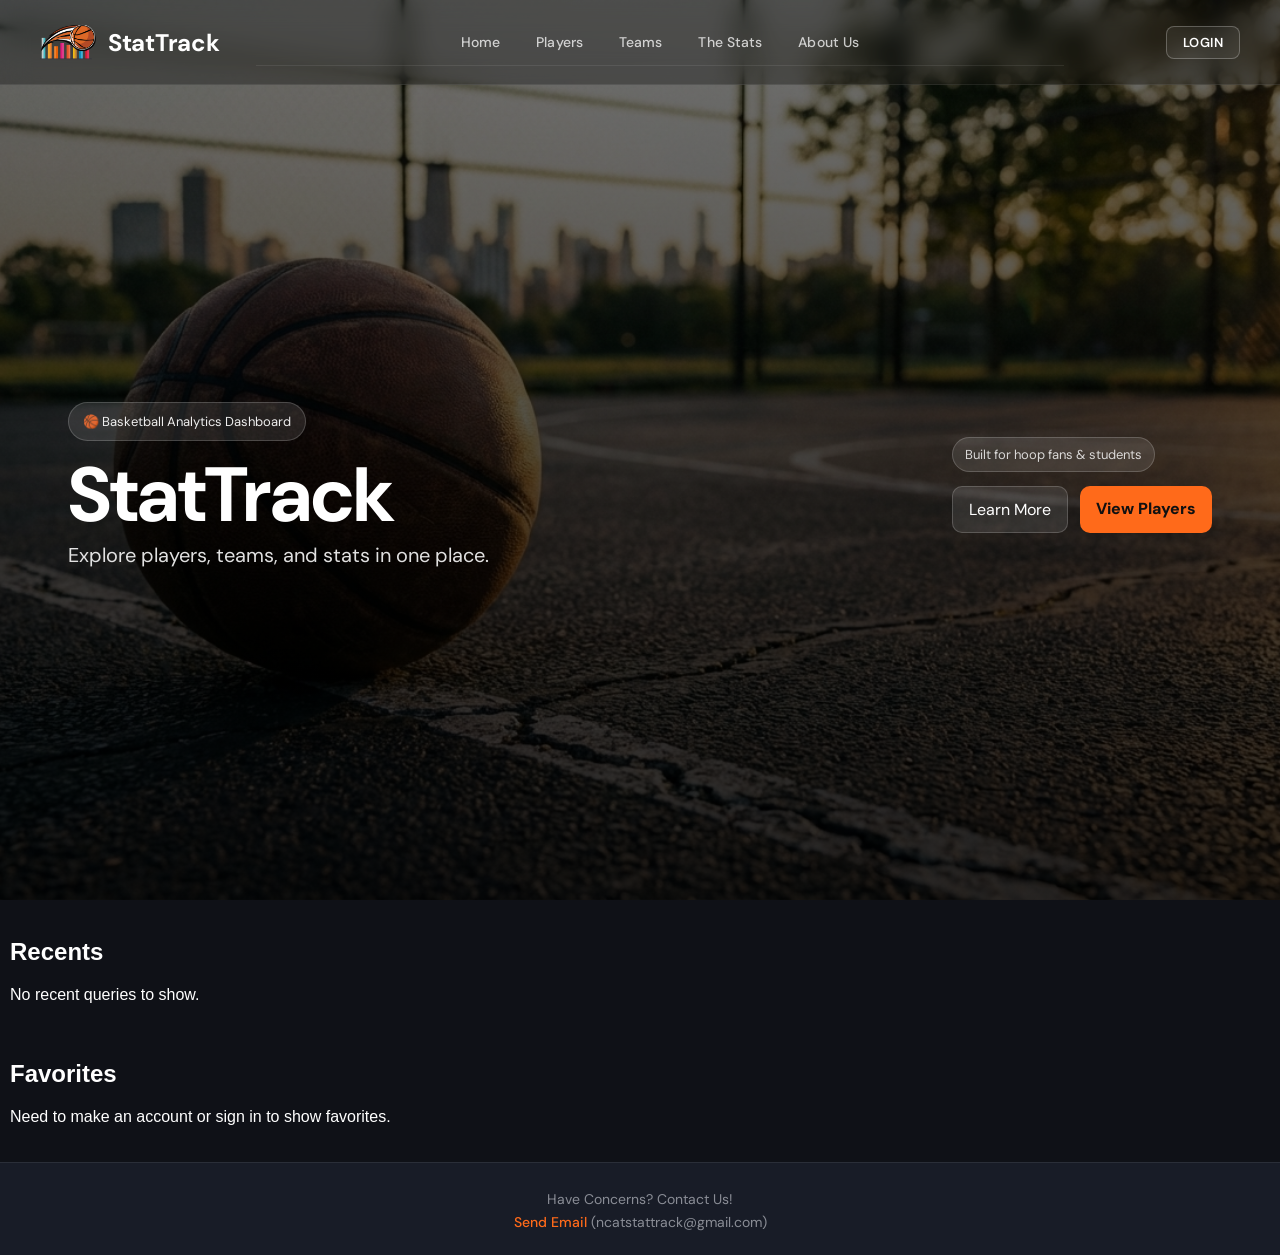
<file: index.html>
<!DOCTYPE html>
<html>
<head>
    <meta charset="UTF-8" />
    <meta name="viewport" content="width=device-width, initial-scale=1.0" />

    <title>StatTrack | Home</title>

    <!-- Global styles -->
    <link rel="stylesheet" href="style.css">

    <!-- Homepage specific styles -->
    <link rel="stylesheet" href="home.css">

    <script src="api.js"></script>
    <script src="script.js"></script>
</head>

<body>

    <!-- HOMEPAGE WRAPPER -->
    <main class="home">

        <!-- TOP NAV / HEADER -->
        <header class="home-topbar">

            <div class="home-brand">
                <img src="stattrack_logo.png" alt="StatTrack Logo" class="home-logo">
                <span class="home-brandname">StatTrack</span>
            </div>

            <nav class="home-nav">
                <a href="#" onclick="return false;">Home</a>
                <a href="players.html">Players</a>
                <a href="teams.html">Teams</a>
                <a href="thestats.html">The Stats</a>
                <a href="aboutus.html">About Us</a>
            </nav>

            <!-- Login Button -->
            <div id="login-container"></div>

        </header>


        <!-- HERO CONTENT -->
        <section class="home-hero">

            <!-- Left -->
            <div class="home-left">
                <div class="home-pill">🏀 Basketball Analytics Dashboard</div>
                <h1 class="home-title">StatTrack</h1>

                <p class="home-subtitle">
                    Explore players, teams, and stats in one place.
                </p>
            </div>

            <!-- Right -->
            <div class="home-right">

                <div class="home-trust">
                    Built for hoop fans & students
                </div>

                <div class="home-actions">
                    <a class="home-linkbtn" href="aboutus.html">Learn More</a>
                    <a class="home-primarybtn" href="players.html">View Players</a>
                </div>

            </div>

        </section>

    </main>

    <!-- Queries (Recents, Favorites)-->
    <article id="queries">
        <br>
        <h2>Recents</h2>
        <div id="recent-queries">
            Loading...
        </div>
        <br><br>
        <h2>Favorites</h2>
        <div id="favorite-queries">
            Loading...
        </div>
        <br><br>
    </article>

    <!-- Site Footer -->
    <footer>
        <div class="little-br"></div>
        <p>
            Have Concerns? Contact Us!<br>
            <a href="mailto:ncatstattrack@gmail.com">Send Email</a> (ncatstattrack@gmail.com)
        </p>
    </footer>

</body>
</html>
</file>
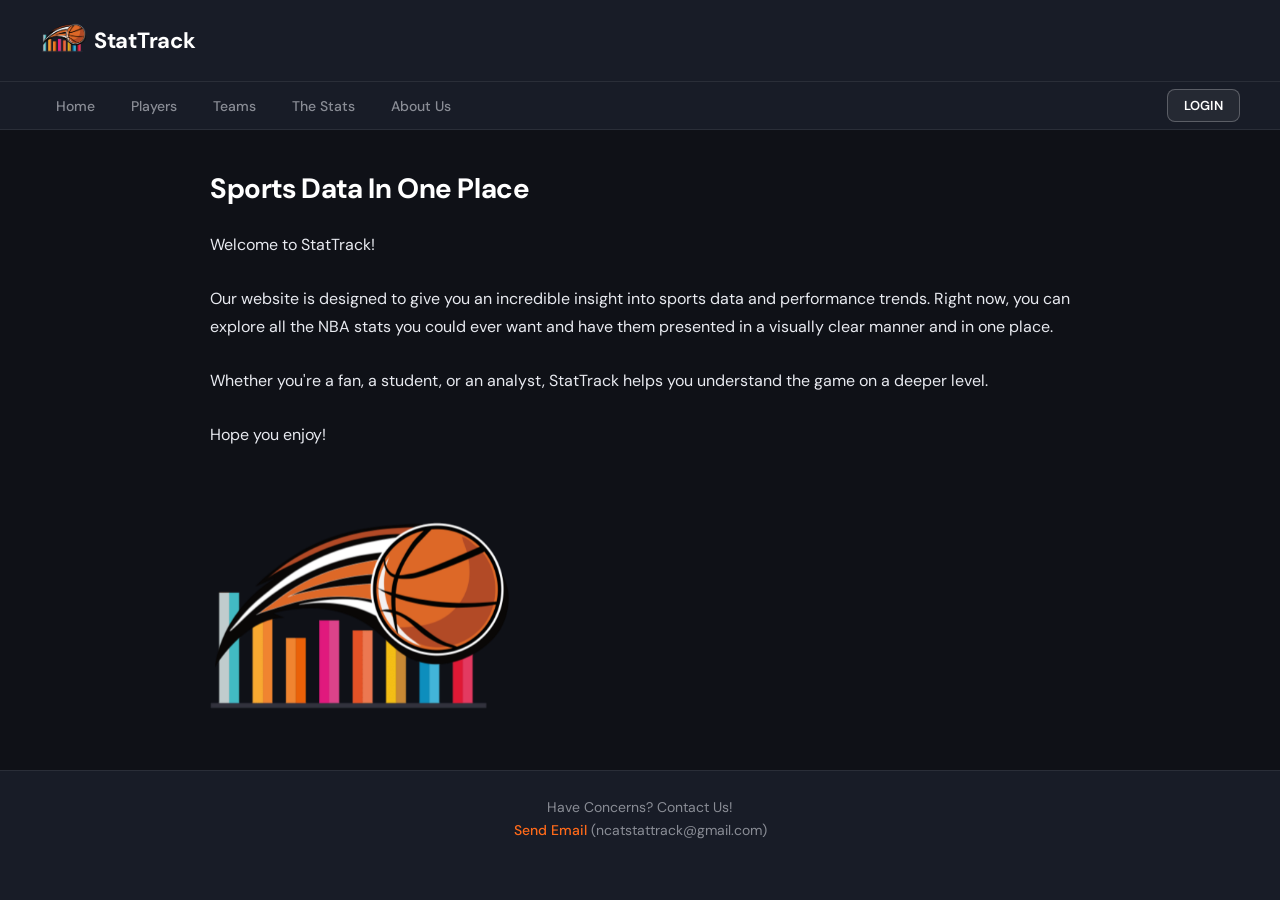
<file: aboutus.html>
<!DOCTYPE html>
<html>
<head>

    <title>StatTrack | About Us</title>
    <link rel="stylesheet" href="style.css">
    <script src = "api.js"></script>
    <script src = "script.js"></script>

</head>
<body>
    
    <!-- Site Header -->
    <header>
        <table>
            <tr>
                <td>
                    <img id="header-image" src="stattrack_logo.png" alt="StatTrack Logo" width="50" height="50">
                </td>
                <td>
                    <h1>StatTrack</h1>
                </td>
            </tr>
        </table>
    </header>

    <!-- Navigation -->
    <nav>
        <a href="index.html">Home</a>
        <a href="players.html">Players</a>
        <a href="teams.html">Teams</a>
        <a href="thestats.html">The Stats</a>
        <a href=# onclick="return false;">About Us</a>
        <div id="login-container"></div>
    </nav>

    <!-- Page Header -->
    <div class="simple-text">
        <h2>Sports Data In One Place</h2>
    </div>

    <!-- Welcome message -->
    <div class="simple-text">
        <p>
            Welcome to StatTrack!<br><br>
            Our website is designed to give you an incredible insight into sports data and performance
            trends. Right now, you can explore all the NBA stats you could ever want and have them
            presented in a visually clear manner and in one place.<br><br>
            Whether you're a fan, a student, or an analyst, StatTrack helps you understand the game
            on a deeper level.<br><br>
            Hope you enjoy!
        </p>
        <img src="stattrack_logo.png" alt="StatTrack Logo" width="300" height="300">
    </div>

    <!-- Site Footer -->
    <footer>
        <div class="little-br"></div>
        <p>
            Have Concerns? Contact Us!<br>
            <a href="mailto:ncatstattrack@gmail.com">Send Email</a> (ncatstattrack@gmail.com)
        </p>
    </footer>

</body>
</html>
</file>
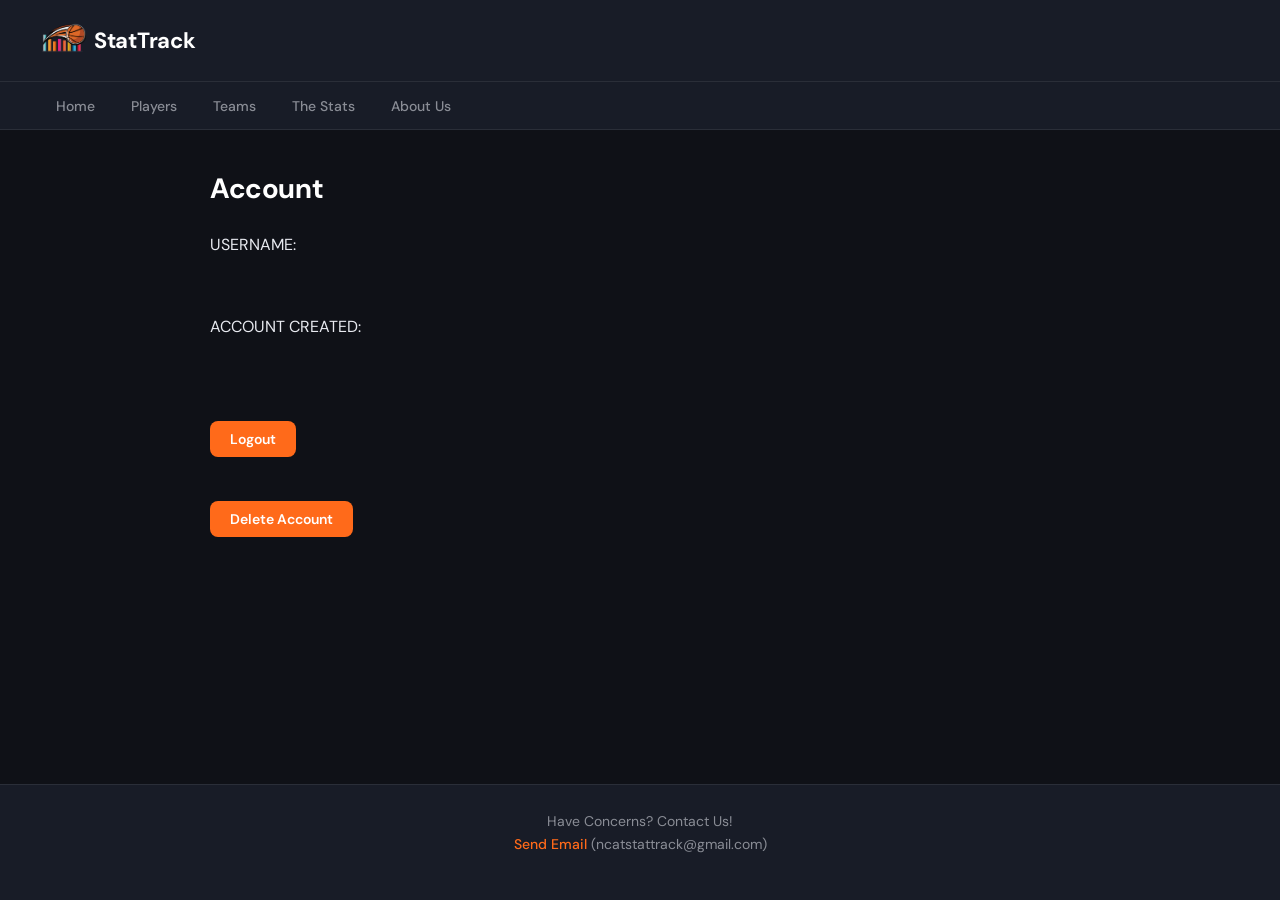
<file: account.html>
<!DOCTYPE html>
<html>
<head>

    <title>StatTrack | Account</title>
    <link rel="stylesheet" href="style.css">
    <script src = "api.js"></script>
    <script src = "script.js"></script>

</head>
<body>
    
    <!-- Site Header -->
    <header>
        <table>
            <tr>
                <td>
                    <img id="header-image" src="stattrack_logo.png" alt="StatTrack Logo" width="50" height="50">
                </td>
                <td>
                    <h1>StatTrack</h1>
                </td>
            </tr>
        </table>
    </header>

    <!-- Navigation -->
    <nav>
        <a href="index.html">Home</a>
        <a href="players.html">Players</a>
        <a href="teams.html">Teams</a>
        <a href="thestats.html">The Stats</a>
        <a href="aboutus.html">About Us</a>
    </nav>

    <!-- Page Header -->
    <div class="simple-text">
        <h2>Account</h2>
    </div>

    <!-- Deletion Block -->
    <div class="simple-text" id="deletion-success" style="display:none;">
        <p>Account Successfully Deleted</p>
    </div>

    <!-- Account Block -->
    <div class="simple-text" id="account-block">
        <p>
            USERNAME:<br>
            <span id="display-username"></span>
            <br><br>
            ACCOUNT CREATED:<br>
            <span id="account-created"></span>
            <br><br><br>
            <button onclick="logoutUser()">Logout</button>
            <br><br>
            <div id="delete-account" style="display:none;">
                Type "DELETE" and re-click delete account to DELETE YOUR ACCOUNT
                <br><br>
                <input type="text" id="delete-input"></input>
                <br><br>
            </div>
            <button onclick="deleteUser()">Delete Account</button>
            <br><br>
            <span id="delete-error"></span>
            <br><br><br><br><br><br><br><br><br><br>
        </p>
    </div>

    <!-- Site Footer -->
    <footer>
        <div class="little-br"></div>
        <p>
            Have Concerns? Contact Us!<br>
            <a href="mailto:ncatstattrack@gmail.com">Send Email</a> (ncatstattrack@gmail.com)
        </p>
    </footer>

</body>
</html>
</file>
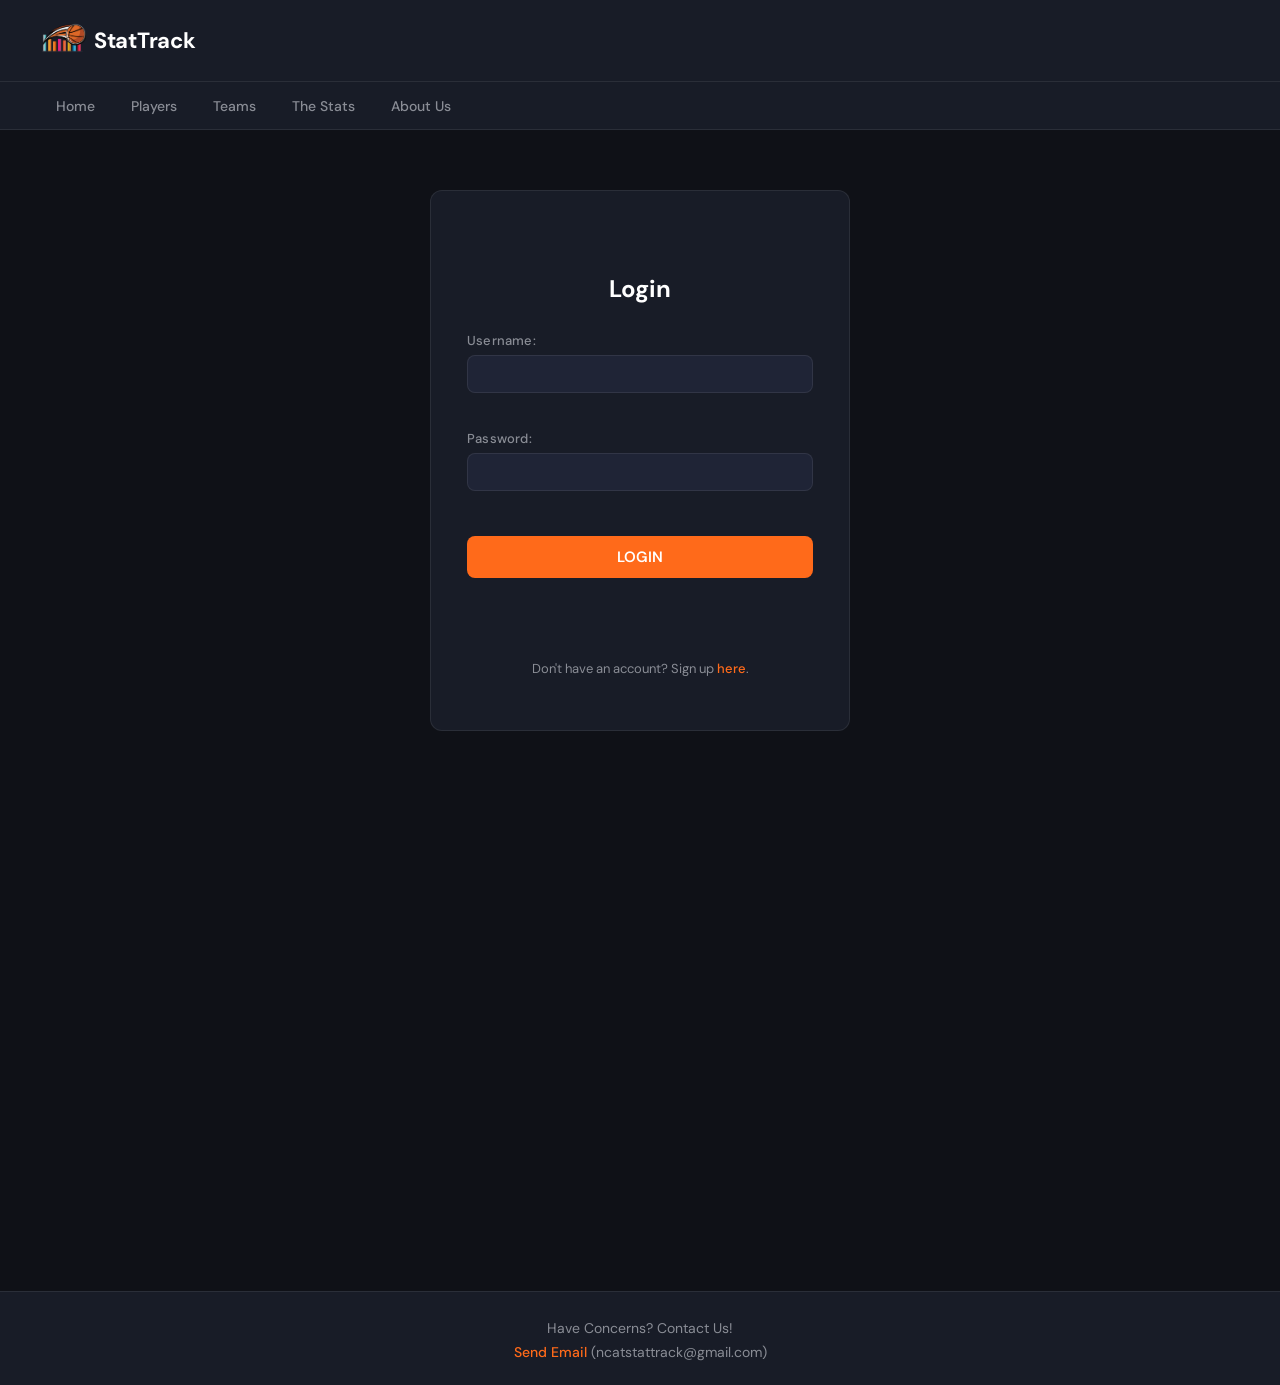
<file: login.html>
<!DOCTYPE html>
<html>
<head>

    <title>StatTrack | Login</title>
    <link rel="stylesheet" href="style.css">
    <script src = "api.js"></script>
    <script src = "script.js"></script>

</head>
<body>
    
    <!-- Site Header -->
    <header>
        <table>
            <tr>
                <td>
                    <img id="header-image" src="stattrack_logo.png" alt="StatTrack Logo" width="50" height="50">
                </td>
                <td>
                    <h1>StatTrack</h1>
                </td>
            </tr>
        </table>
    </header>

    <!-- Navigation -->
    <nav>
        <a href="index.html">Home</a>
        <a href="players.html">Players</a>
        <a href="teams.html">Teams</a>
        <a href="thestats.html">The Stats</a>
        <a href="aboutus.html">About Us</a>
    </nav>

    <!-- Login Box -->
    <div id="login-form">
        <br><br>
        <h2>Login</h2>
        <label for="login-username">Username:</label>
        <input type="text" name="login-username" id="login-username" required></input>
        <br><br>
        <label for="login-password">Password:</label>
        <input type="password" name="login-password" id="login-password" required></input>
        <br><br>
        <button onclick="loginUser()">LOGIN</button>
        <br>
        <p id="input-warning" style="display: none;">
            Username and Password Must:<br>
            - Have 8 to 20 characters<br>
            - Only contain A-Z, a-z, 0-9<br>
            - Passwords may have special<br>
            characters !, @, #, $, %, &, and *
        </p>
        <br>
        <p id="message-box"></p>
        <br>
        <p>Don't have an account? Sign up <a id="signup-link" href="signup.html">here</a>.</p>
    </div>
    
    <!-- Footer Buffer -->
    <div id="footer-buffer">
    </div>

    <!-- Site Footer -->
    <footer>
        <div class="little-br"></div>
        <p>
            Have Concerns? Contact Us!<br>
            <a href="mailto:ncatstattrack@gmail.com">Send Email</a> (ncatstattrack@gmail.com)
        </p>
    </footer>

</body>
</html>
</file>
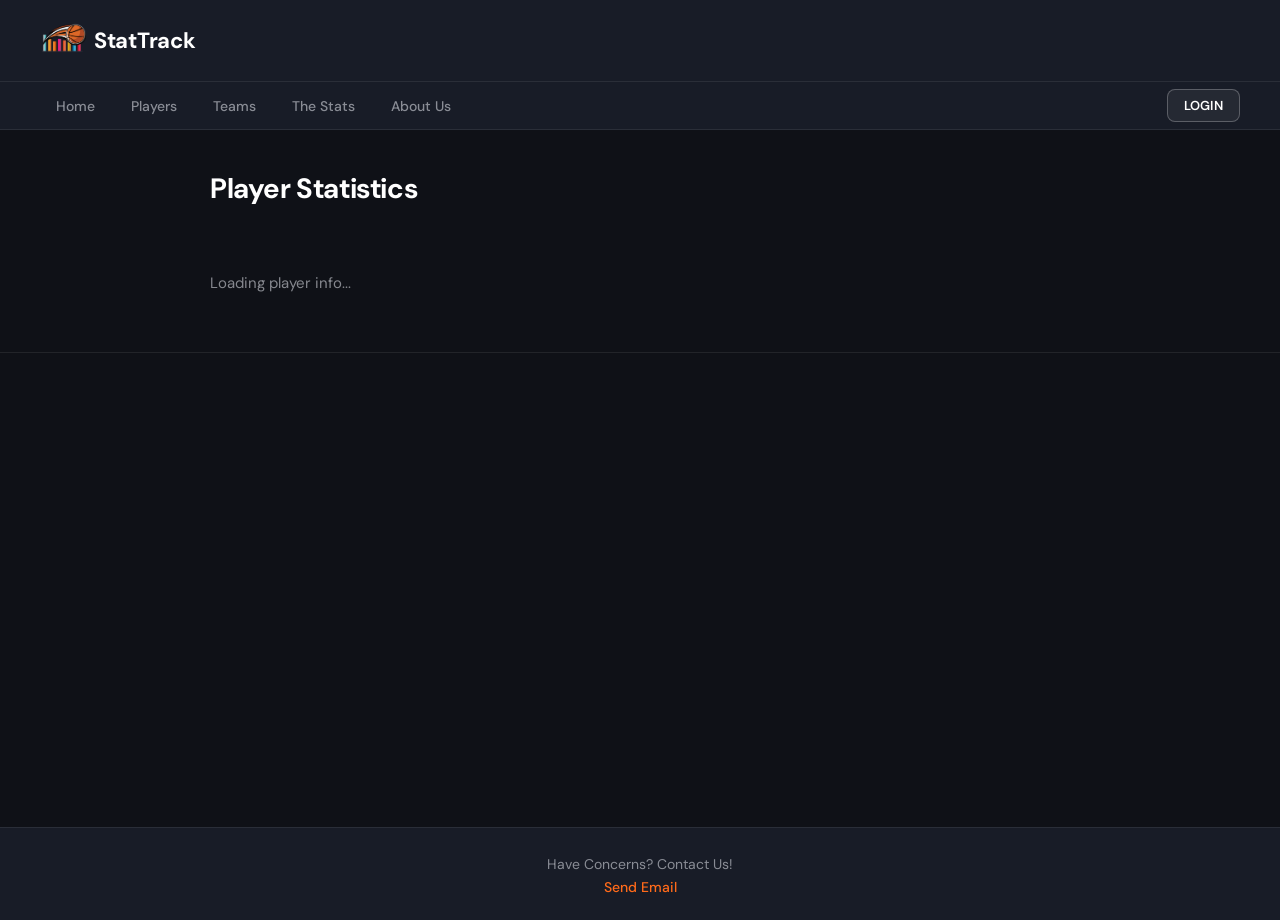
<file: players.html>
<!DOCTYPE html>
<html>
<head>

    <title>StatTrack | Players</title>
    <link rel="stylesheet" href="style.css">
    <link rel="stylesheet" href="players.css">
    <script src = "api.js"></script>
    <script src = "script.js"></script>

</head>
<body>
    
    <!-- Site Header -->
    <header>
        <table>
            <tr>
                <td>
                    <img id="header-image" src="stattrack_logo.png" alt="StatTrack Logo" width="50" height="50">
                </td>
                <td>
                    <h1>StatTrack</h1>
                </td>
            </tr>
        </table>
    </header>

    <!-- Navigation -->
    <nav>
        <a href="index.html">Home</a>
        <a href=# onclick="return false;">Players</a>
        <a href="teams.html">Teams</a>
        <a href="thestats.html">The Stats</a>
        <a href="aboutus.html">About Us</a>
        <div id="login-container"></div>
    </nav>

    <!-- Page Header -->
    <div class="simple-text">
        <h2>Player Statistics</h2>
    </div>

    <!-- Loading message -->
    <div class="simple-text" id="waiting-message" style="display: block;">
        <p>Loading player info...</p>
    </div>

    <!-- Search area -->
    <div class="simple-text" id="search-find-player-stats" style="display: none;">
        <table>
            <tr>
                <td>
                    <label for="find-player-list">Player:</label>
                    <input list="find-player-list" name="find-player-input" id="find-player-input"></input>
                    <datalist id="find-player-list"></datalist>
                    <button onclick="switchStatMode()"><strong>+</strong></button>
                </td>
            </tr>
            <tr>
                <td>
                    <table>
                        <tr>
                            <td>
                                <input type="radio" id="find-career" name="find-career-season" value="career" checked>
                                <label for="find-career">Career Stats</label>
                            </td>
                            <td>
                                <input type="radio" id="find-season" name="find-career-season" value="season">
                                <label for="find-season">Season Stats</label>
                            </td>
                        </tr>
                    </table>
                </td>
            </tr>
            <tr id="find-season-range-block" style="display: none;">
                <td>
                    <label for="find-from-input">From:</label>
                    <input type="text" placeholder="Ex. 2015-16" name="find-from-input" id="find-from-input" value=""></input>
                    <label for="find-to-input">To:</label>
                    <input type="text" placeholder="Ex. 2018-19" name="find-to-input" id="find-to-input" value=""></input>
                </td>
            </tr>
            <tr>
                <td>
                    Season Type:<br>
                    <table>
                        <tr>
                            <td>
                                <input type="radio" id="find-type-all" name="find-season-type" value="all" checked>
                                <label for="find-type-all">All Seasons</label>
                            </td>
                            <td>
                                <input type="radio" id="find-type-regular" name="find-season-type" value="RegularSeason">
                                <label for="find-type-regular">Regular Season</label>
                            </td>
                            <td>
                                <input type="radio" id="find-type-post" name="find-season-type" value="PostSeason">
                                <label for="find-type-post">Post Season</label><br>
                            </td>
                        </tr>
                        <tr>
                            <td>
                                <input type="radio" id="find-type-allstar" name="find-season-type" value="AllStarSeason">
                                <label for="find-type-allstar">All-Star Season</label>
                            </td>
                            <td>
                                <input type="radio" id="find-type-college" name="find-season-type" value="CollegeSeason">
                                <label for="find-type-college">College Season</label>
                            </td>
                            <td>
                                <input type="radio" id="find-type-showcase" name="find-season-type" value="ShowcaseSeason">
                                <label for="find-type-showcase">Showcase Season</label>
                            </td>
                        </tr>
                    </table>
                </td>
            </tr>
        </table>

        <br>
        <button onclick="getPlayerStats()">Get Data</button>
        <br>
    </div>

    <div class="simple-text" id="search-compare-player-stats" style="display: none;">
        <table>
            <tr>
                <td>
                    <label for="compare-player-list-1">First Player:</label>
                    <input list="compare-player-list-1" name="compare-player-input-1" id="compare-player-input-1"></input>
                    <datalist id="compare-player-list-1"></datalist>
                </td>
                <td>
                    <label for="compare-player-list-2">Second Player:</label>
                    <input list="compare-player-list-2" name="compare-player-input-2" id="compare-player-input-2"></input>
                    <datalist id="compare-player-list-2"></datalist>
                    <button onclick="switchStatMode()"><strong>-</strong></button>
                </td>
            </tr>
            <tr>
                <td>
                    <table>
                        <tr>
                            <td>
                                <input type="radio" id="compare-career" name="compare-career-season" value="career" checked>
                                <label for="compare-career">Career Stats</label>
                            </td>
                            <td>
                                <input type="radio" id="compare-season" name="compare-career-season" value="season">
                                <label for="compare-season">Season Stats</label>
                            </td>
                        </tr>
                    </table>
                </td>
            </tr>
            <tr id="compare-season-range-block" style="display: none;">
                <td>
                    <label for="compare-from-input-1">From:</label>
                    <input type="text" placeholder="Ex. 2015-16" name="compare-from-input-1" id="compare-from-input-1" value=""></input>
                    <div class="little-br"></div>
                    <label for="compare-to-input-1">To:</label>
                    <input type="text" placeholder="Ex. 2018-19" name="compare-to-input-1" id="compare-to-input-1" value=""></input>
                </td>
                <td>
                    <label for="compare-from-input-2">From:</label>
                    <input type="text" placeholder="Ex. 2015-16" name="compare-from-input-2" id="compare-from-input-2" value=""></input>
                    <div class="little-br"></div>
                    <label for="compare-to-input-2">To:</label>
                    <input type="text" placeholder="Ex. 2018-19" name="compare-to-input-2" id="compare-to-input-2" value=""></input>
                </td>
            </tr>
        </table>
        <table>
            <tr>
                <td>
                    Season Type:<br>
                    <table>
                        <tr>
                            <td>
                                <input type="radio" id="compare-type-all" name="compare-season-type" value="all" checked>
                                <label for="compare-type-all">All Seasons</label>
                            </td>
                            <td>
                                <input type="radio" id="compare-type-regular" name="compare-season-type" value="RegularSeason">
                                <label for="compare-type-regular">Regular Season</label>
                            </td>
                            <td>
                                <input type="radio" id="compare-type-post" name="compare-season-type" value="PostSeason">
                                <label for="compare-type-post">Post Season</label><br>
                            </td>
                        </tr>
                        <tr>
                            <td>
                                <input type="radio" id="compare-type-allstar" name="compare-season-type" value="AllStarSeason">
                                <label for="compare-type-allstar">All-Star Season</label>
                            </td>
                            <td>
                                <input type="radio" id="compare-type-college" name="compare-season-type" value="CollegeSeason">
                                <label for="compare-type-college">College Season</label>
                            </td>
                            <td>
                                <input type="radio" id="compare-type-showcase" name="compare-season-type" value="ShowcaseSeason">
                                <label for="compare-type-showcase">Showcase Season</label>
                            </td>
                        </tr>
                    </table>
                </td>
            </tr>
        </table>

        <br>
        <button onclick="getPlayerStats()">Get Data</button>
        <br>
    </div>

    <!-- Display area -->
    <hr>
    <div id="favorite-block" style="display: none;">
        &nbsp;&nbsp;
        <input type="checkbox" id="favorite" name="favorite">
        <label for="favorite">Favorite</label>
    </div>
    <div class="stat-text" id="display-player-stats">
    </div>
    <br><br>
    <div id="footer-buffer" style="height: 400px;">
    </div>

    <!-- Site Footer -->
    <footer>
        <div class="little-br"></div>
        <p>
            Have Concerns? Contact Us!<br>
            <a href="mailto:ncatstattrack@gmail.com">Send Email</a>
        </p>
    </footer>
</file>
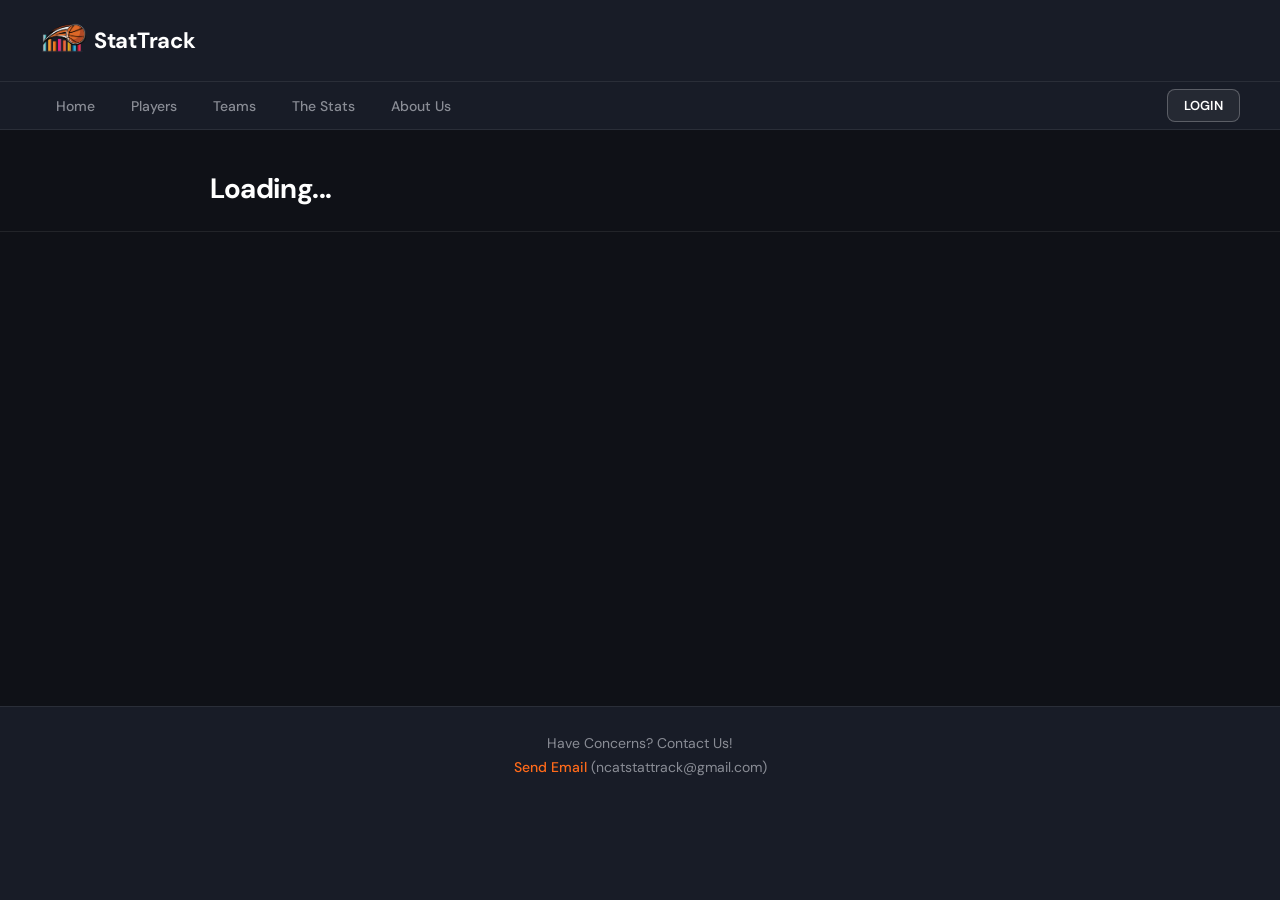
<file: query.html>
<!DOCTYPE html>
<html>
<head>

    <title>StatTrack | Query</title>
    <link rel="stylesheet" href="style.css">
    <script src = "api.js"></script>
    <script src = "script.js"></script>

</head>
<body>
    
    <!-- Site Header -->
    <header>
        <table>
            <tr>
                <td>
                    <img id="header-image" src="stattrack_logo.png" alt="StatTrack Logo" width="50" height="50">
                </td>
                <td>
                    <h1>StatTrack</h1>
                </td>
            </tr>
        </table>
    </header>

    <!-- Navigation -->
    <nav>
        <a href="index.html">Home</a>
        <a href="players.html">Players</a>
        <a href="teams.html">Teams</a>
        <a href="thestats.html">The Stats</a>
        <a href="aboutus.html">About Us</a>
        <div id="login-container"></div>
    </nav>

    <!-- Page Header -->
    <div class="simple-text">
        <h2 id="query-title">Loading...</h2>
        <h3 id="query-subtitle"></h3>
    </div>

    <!-- Display area -->
    <hr>
    <div id="favorite-block" style="display: none;">
        &nbsp;&nbsp;
        <input type="checkbox" id="favorite" name="favorite">
        <label for="favorite">Favorite</label>
    </div>
    <div class="stat-text" id="display-stats">
    </div>
    <br><br>
    <div id="footer-buffer" style="height: 400px;">
    </div>

    <!-- Site Footer -->
    <footer>
        <div class="little-br"></div>
        <p>
            Have Concerns? Contact Us!<br>
            <a href="mailto:ncatstattrack@gmail.com">Send Email</a> (ncatstattrack@gmail.com)
        </p>
    </footer>

</body>
</html>
</file>
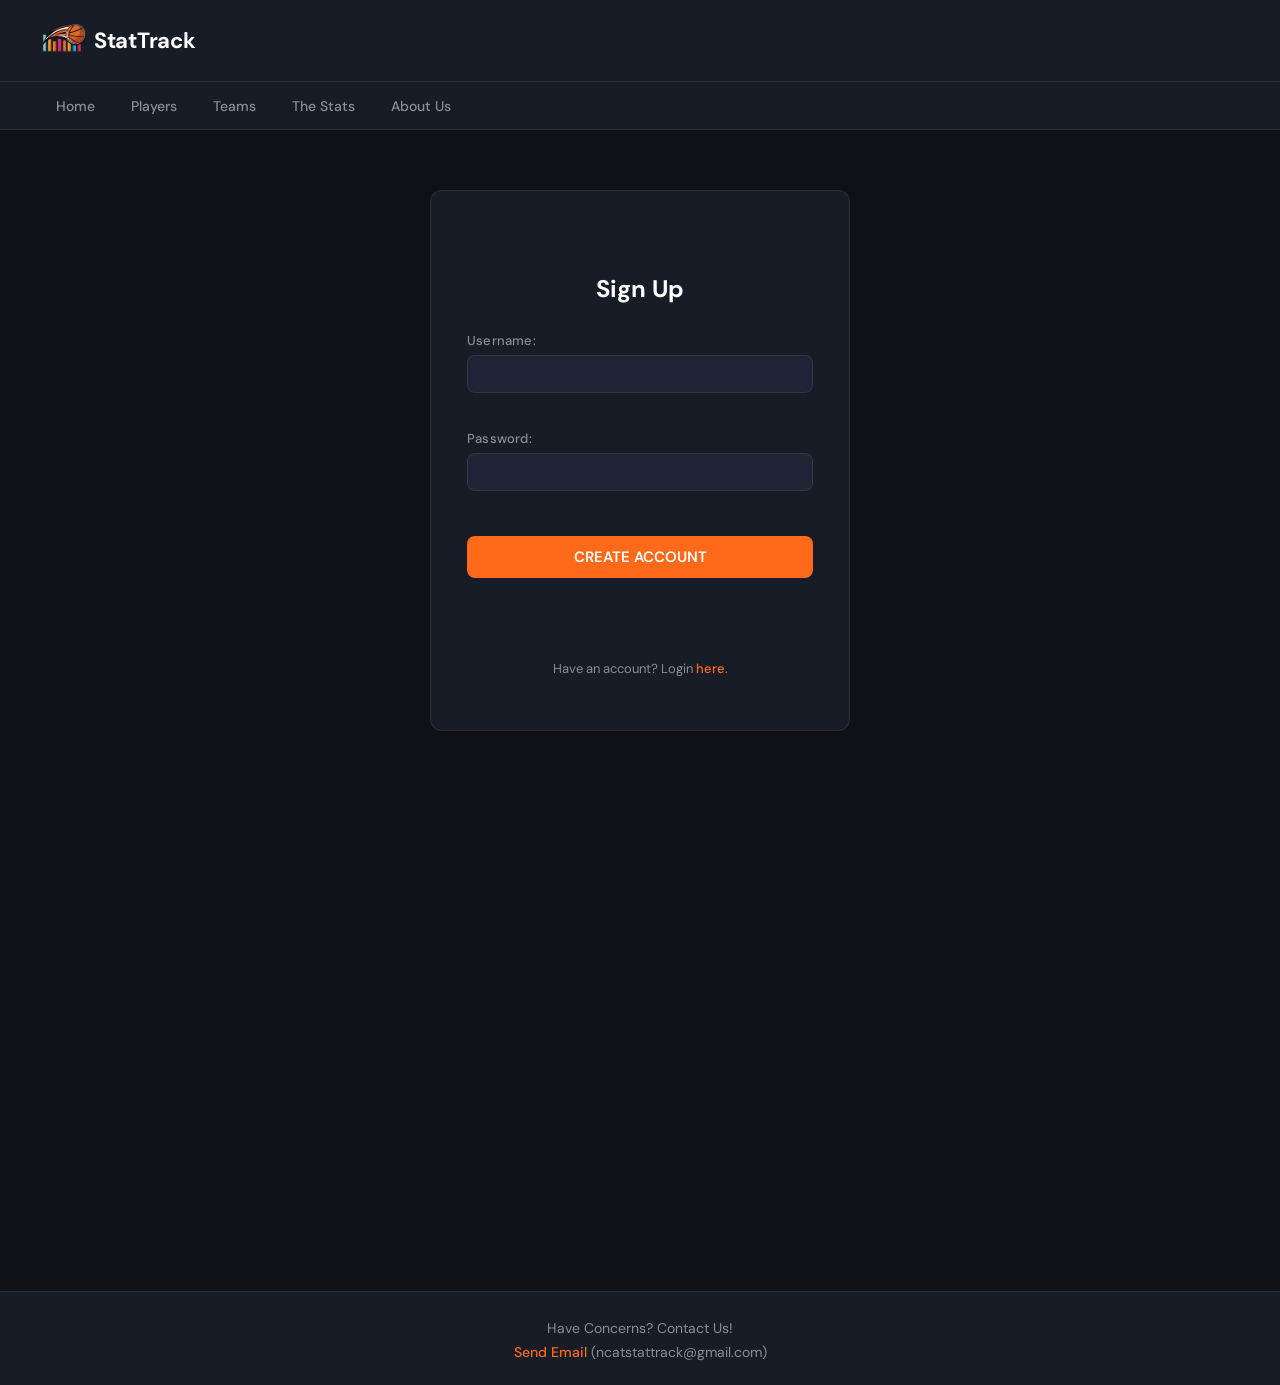
<file: signup.html>
<!DOCTYPE html>
<html>
<head>

    <title>StatTrack | Sign Up</title>
    <link rel="stylesheet" href="style.css">
    <script src = "api.js"></script>
    <script src = "script.js"></script>

</head>
<body>
    
    <!-- Site Header -->
    <header>
        <table>
            <tr>
                <td>
                    <img id="header-image" src="stattrack_logo.png" alt="StatTrack Logo" width="50" height="50">
                </td>
                <td>
                    <h1>StatTrack</h1>
                </td>
            </tr>
        </table>
    </header>

    <!-- Navigation -->
    <nav>
        <a href="index.html">Home</a>
        <a href="players.html">Players</a>
        <a href="teams.html">Teams</a>
        <a href="thestats.html">The Stats</a>
        <a href="aboutus.html">About Us</a>
    </nav>

    <!-- Signup Box -->
    <div id="login-form">
        <br><br>
        <h2>Sign Up</h2>
        <label for="login-username">Username:</label>
        <input type="text" name="login-username" id="login-username" required></input>
        <br><br>
        <label for="login-password">Password:</label>
        <input type="password" name="login-password" id="login-password" required></input>
        <br><br>
        <button onclick="registerUser()">CREATE ACCOUNT</button>
        <br>
        <p id="input-warning" style="display: none;">
            Username and Password Must:<br>
            - Have 8 to 20 characters<br>
            - Only contain A-Z, a-z, 0-9<br>
            - Passwords may have special<br>
            characters !, @, #, $, %, &, and *
        </p>
        <br>
        <p id="message-box"></p>
        <br>
        <p>Have an account? Login <a id="signup-link" href="login.html">here</a>.</p>
    </div>
    
    <!-- Footer Buffer -->
    <div id="footer-buffer">
    </div>

    <!-- Site Footer -->
    <footer>
        <div class="little-br"></div>
        <p>
            Have Concerns? Contact Us!<br>
            <a href="mailto:ncatstattrack@gmail.com">Send Email</a> (ncatstattrack@gmail.com)
        </p>
    </footer>

</body>
</html>
</file>
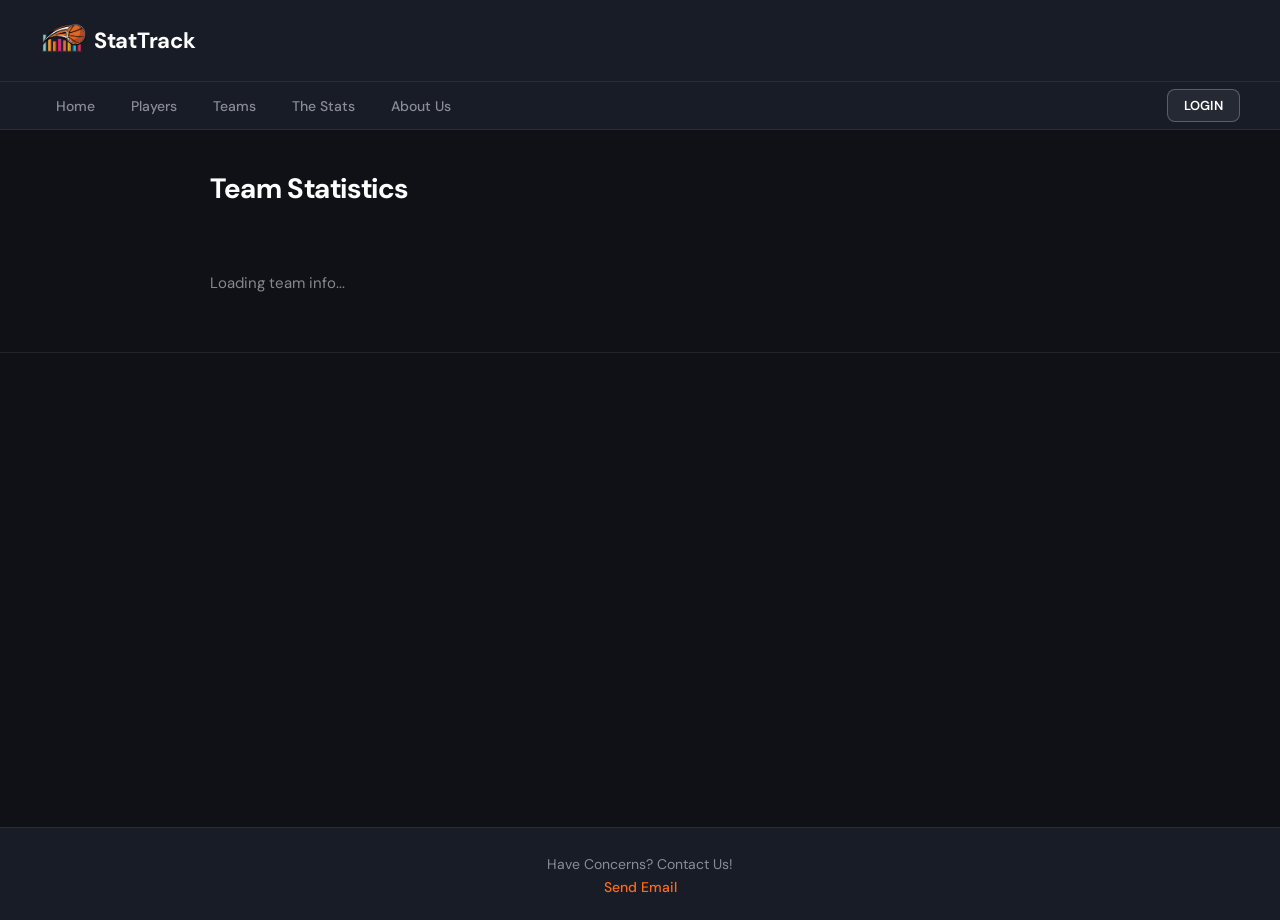
<file: teams.html>
<!DOCTYPE html>
<html>
<head>

    <title>StatTrack | Teams</title>
    <link rel="stylesheet" href="style.css">
    <link rel="stylesheet" href="teams.css">
    <script src = "api.js"></script>
    <script src = "script.js"></script>

</head>
<body>
    
    <!-- Site Header -->
    <header>
        <table>
            <tr>
                <td>
                    <img id="header-image" src="stattrack_logo.png" alt="StatTrack Logo" width="50" height="50">
                </td>
                <td>
                    <h1>StatTrack</h1>
                </td>
            </tr>
        </table>
    </header>

    <!-- Navigation -->
    <nav>
        <a href="index.html">Home</a>
        <a href="players.html">Players</a>
        <a href=# onclick="return false;">Teams</a>
        <a href="thestats.html">The Stats</a>
        <a href="aboutus.html">About Us</a>
        <div id="login-container"></div>
    </nav>

    <!-- Page Header -->
    <div class="simple-text">
        <h2>Team Statistics</h2>
    </div>

    <!-- Loading message -->
    <div class="simple-text" id="waiting-message" style="display: block;">
        <p>Loading team info...</p>
    </div>

    <!-- Search area -->
    <div class="simple-text" id="search-find-team-stats" style="display: none;">
        <table>
            <tr>
                <td>
                    <label for="find-team-list">Team:</label>
                    <input list="find-team-list" name="find-team-input" id="find-team-input"></input>
                    <datalist id="find-team-list"></datalist>
                    <button onclick="switchStatMode()"><strong>+</strong></button>
                </td>
            </tr>
            <tr>
                <td>
                    <table>
                        <tr>
                            <td>
                                <input type="radio" id="find-career" name="find-career-season" value="career" checked>
                                <label for="find-career">All-Time Stats</label>
                            </td>
                            <td>
                                <input type="radio" id="find-season" name="find-career-season" value="season">
                                <label for="find-season">Season Stats</label>
                            </td>
                        </tr>
                    </table>
                </td>
            </tr>
            <tr id="find-season-range-block" style="display: none;">
                <td>
                    <label for="find-from-input">From:</label>
                    <input type="text" placeholder="Ex. 2015-16" name="find-from-input" id="find-from-input" value=""></input>
                    <label for="find-to-input">To:</label>
                    <input type="text" placeholder="Ex. 2018-19" name="find-to-input" id="find-to-input" value=""></input>
                </td>
            </tr>
        </table>

        <br>
        <button onclick="getTeamStats()">Get Data</button>
        <br>
    </div>

    <div class="simple-text" id="search-compare-team-stats" style="display: none;">
        <table>
            <tr>
                <td>
                    <label for="compare-team-list-1">First Team:</label>
                    <input list="compare-team-list-1" name="compare-team-input-1" id="compare-team-input-1"></input>
                    <datalist id="compare-team-list-1"></datalist>
                </td>
                <td>
                    <label for="compare-team-list-2">Second Team:</label>
                    <input list="compare-team-list-2" name="compare-team-input-2" id="compare-team-input-2"></input>
                    <datalist id="compare-team-list-2"></datalist>
                    <button onclick="switchStatMode()"><strong>-</strong></button>
                </td>
            </tr>
            <tr>
                <td>
                    <table>
                        <tr>
                            <td>
                                <input type="radio" id="compare-career" name="compare-career-season" value="career" checked>
                                <label for="compare-career">All-Time Stats</label>
                            </td>
                            <td>
                                <input type="radio" id="compare-season" name="compare-career-season" value="season">
                                <label for="compare-season">Season Stats</label>
                            </td>
                        </tr>
                    </table>
                </td>
            </tr>
            <tr id="compare-season-range-block" style="display: none;">
                <td>
                    <label for="compare-from-input-1">From:</label>
                    <input type="text" placeholder="Ex. 2015-16" name="compare-from-input-1" id="compare-from-input-1" value=""></input>
                    <div class="little-br"></div>
                    <label for="compare-to-input-1">To:</label>
                    <input type="text" placeholder="Ex. 2018-19" name="compare-to-input-1" id="compare-to-input-1" value=""></input>
                </td>
                <td>
                    <label for="compare-from-input-2">From:</label>
                    <input type="text" placeholder="Ex. 2015-16" name="compare-from-input-2" id="compare-from-input-2" value=""></input>
                    <div class="little-br"></div>
                    <label for="compare-to-input-2">To:</label>
                    <input type="text" placeholder="Ex. 2018-19" name="compare-to-input-2" id="compare-to-input-2" value=""></input>
                </td>
            </tr>
        </table>

        <br>
        <button onclick="getTeamStats()">Get Data</button>
        <br>
    </div>

    <!-- Display area -->
    <hr>
    <div id="favorite-block" style="display: none;">
        &nbsp;&nbsp;
        <input type="checkbox" id="favorite" name="favorite">
        <label for="favorite">Favorite</label>
    </div>
    <div class="stat-text" id="display-team-stats">
    </div>
    <br><br>
    <div id="footer-buffer" style="height: 400px;">
    </div>

    <!-- Site Footer -->
    <footer>
        <div class="little-br"></div>
        <p>
            Have Concerns? Contact Us!<br>
            <a href="mailto:ncatstattrack@gmail.com">Send Email</a>
        </p>
    </footer>
</file>
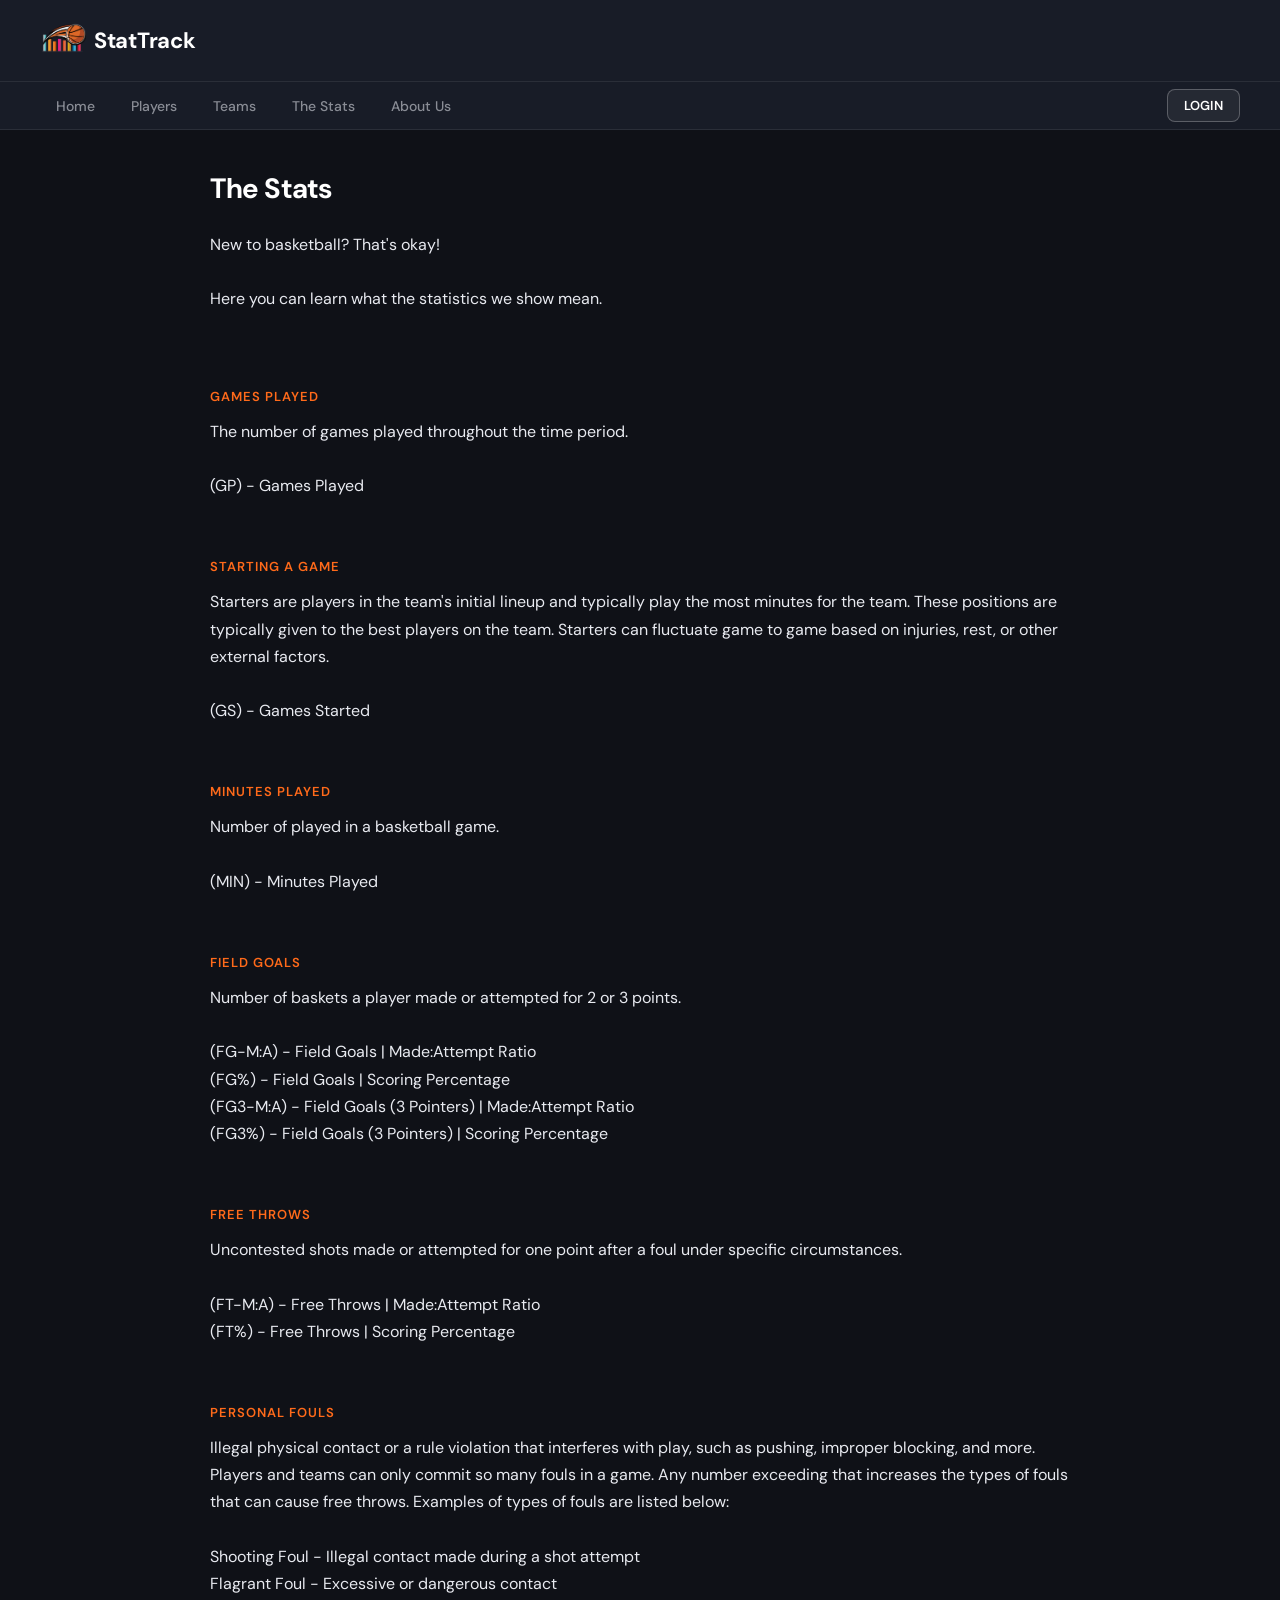
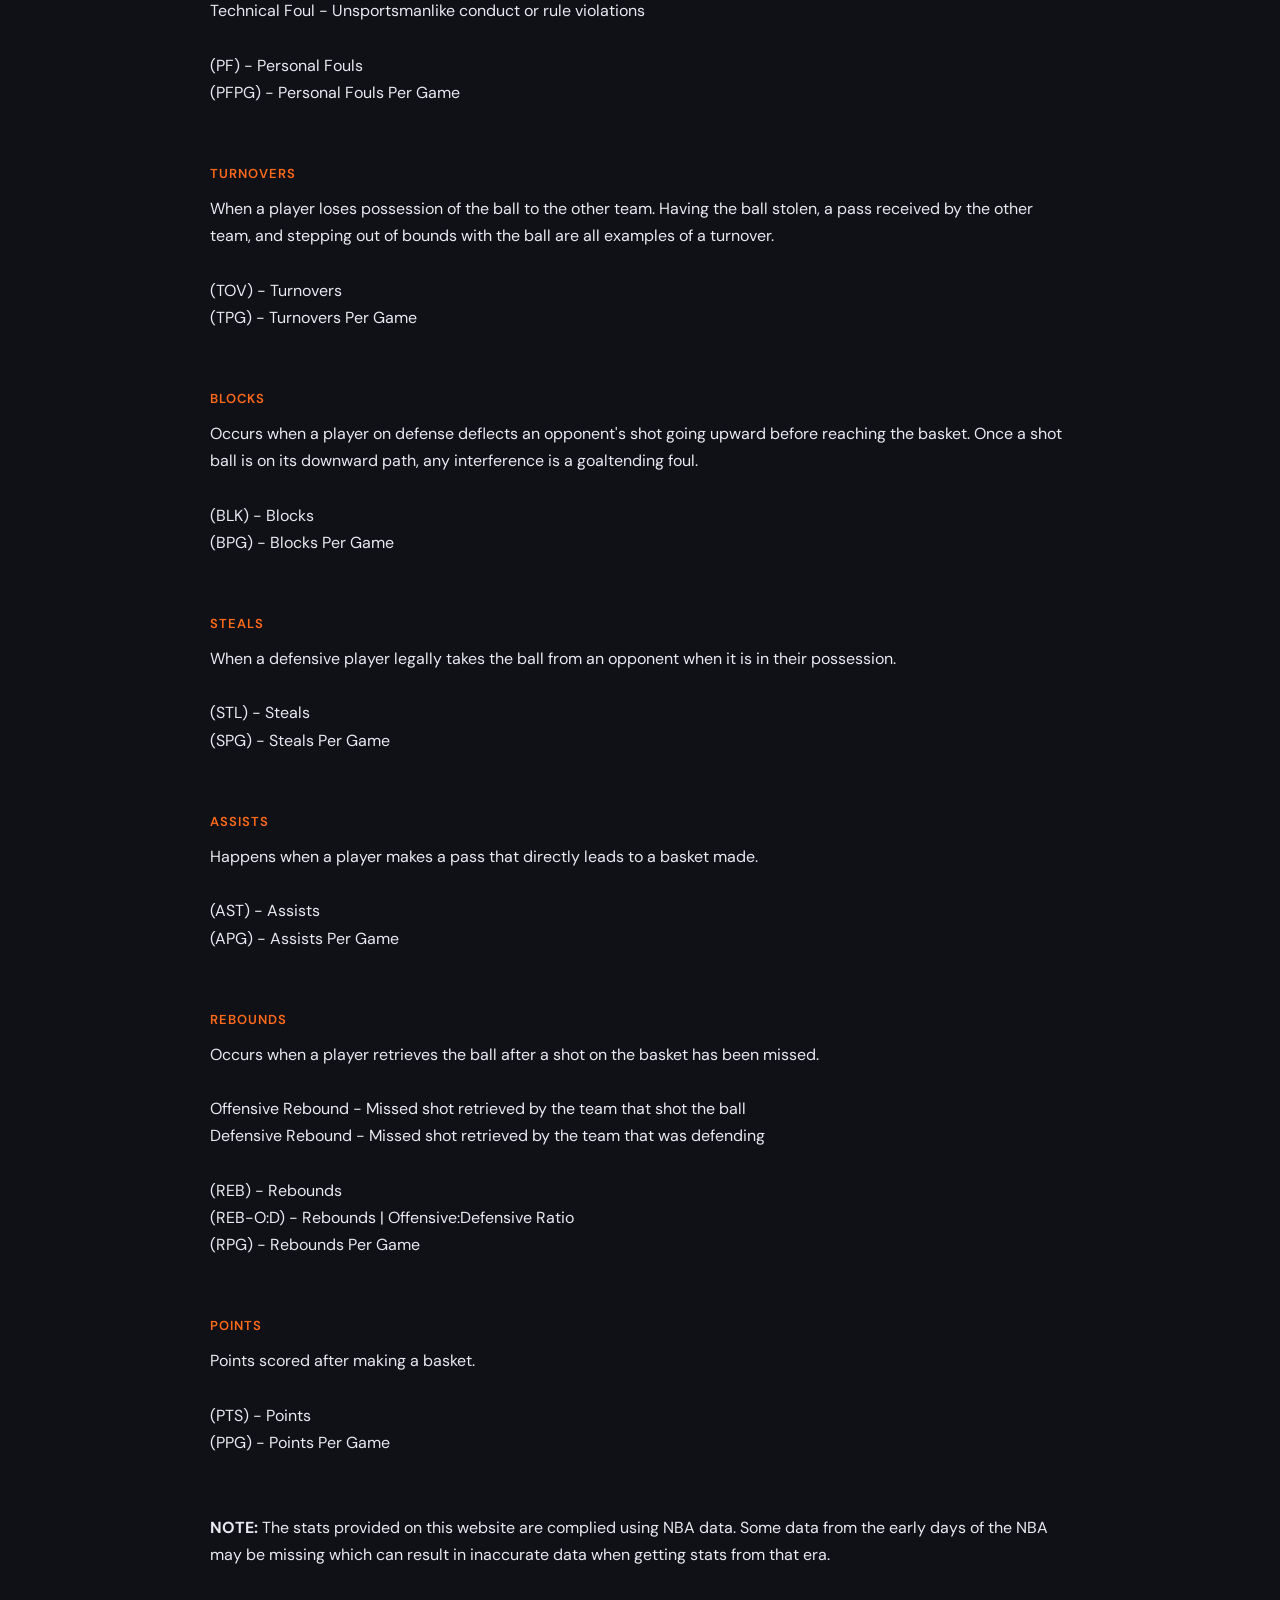
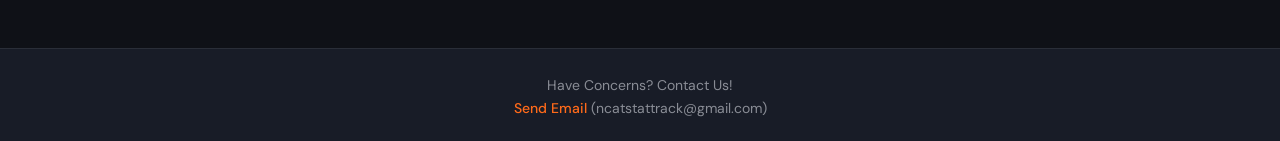
<file: thestats.html>
<!DOCTYPE html>
<html>
<head>

    <title>StatTrack | The Stats</title>
    <link rel="stylesheet" href="style.css">
    <script src = "api.js"></script>
    <script src = "script.js"></script>

</head>
<body>
    
    <!-- Site Header -->
    <header>
        <table>
            <tr>
                <td>
                    <img id="header-image" src="stattrack_logo.png" alt="StatTrack Logo" width="50" height="50">
                </td>
                <td>
                    <h1>StatTrack</h1>
                </td>
            </tr>
        </table>
    </header>

    <!-- Navigation -->
    <nav>
        <a href="index.html">Home</a>
        <a href="players.html">Players</a>
        <a href="teams.html">Teams</a>
        <a href=# onclick="return false;">The Stats</a>
        <a href="aboutus.html">About Us</a>
        <div id="login-container"></div>
    </nav>

    <!-- Page Header -->
    <div class="simple-text">
        <h2>The Stats</h2>
    </div>

    <!-- The Stats Descriptions -->
    <!--
    NEED TO ADD:
    [["SEASON", "GP", "W:L", "WIN%", "CONF", "DIV", "PO-W:L", "FNLS", "CHMP"]
     -->
    <div class="simple-text" >
        <p>
            New to basketball? That's okay!<br><br>
            Here you can learn what the statistics we show mean.
        </p>

        <br>
        <p>
            <span class="fake-header">Games Played<br></span>
            The number of games played throughout the time period.<br><br>
            (GP) - Games Played
        </p>

        <div class="little-br"></div>
        <p>
            <span class="fake-header">Starting a Game<br></span>
            Starters are players in the team's initial lineup and typically play the most minutes for the team. These
            positions are typically given to the best players on the team. Starters can fluctuate game to game based
            on injuries, rest, or other external factors.<br><br>
            (GS) - Games Started
        </p>

        <div class="little-br"></div>
        <p>
            <span class="fake-header">Minutes Played<br></span>
            Number of played in a basketball game.<br><br>
            (MIN) - Minutes Played
        </p>

        <div class="little-br"></div>
        <p>
            <span class="fake-header">Field Goals<br></span>
            Number of baskets a player made or attempted for 2 or 3 points.<br><br>
            (FG-M:A) - Field Goals | Made:Attempt Ratio<br>
            (FG%) - Field Goals | Scoring Percentage<br>
            (FG3-M:A) - Field Goals (3 Pointers) | Made:Attempt Ratio<br>
            (FG3%) - Field Goals (3 Pointers) | Scoring Percentage<br>
        </p>

        <div class="little-br"></div>
        <p>
            <span class="fake-header">Free Throws<br></span>
            Uncontested shots made or attempted for one point after a foul under specific circumstances.<br><br>
            (FT-M:A) - Free Throws | Made:Attempt Ratio<br>
            (FT%) - Free Throws | Scoring Percentage<br>
        </p>

        <div class="little-br"></div>
        <p>
            <span class="fake-header">Personal Fouls<br></span>
            Illegal physical contact or a rule violation that interferes with play, such as pushing, improper blocking,
            and more. Players and teams can only commit so many fouls in a game. Any number exceeding that increases
            the types of fouls that can cause free throws. Examples of types of fouls are listed below:<br><br>
            Shooting Foul - Illegal contact made during a shot attempt<br>
            Flagrant Foul - Excessive or dangerous contact<br>
            Technical Foul - Unsportsmanlike conduct or rule violations<br><br>
            (PF) - Personal Fouls<br>
            (PFPG) - Personal Fouls Per Game
        </p>

        <div class="little-br"></div>
        <p>
            <span class="fake-header">Turnovers<br></span>
            When a player loses possession of the ball to the other team. Having the ball stolen, a pass received by the
            other team, and stepping out of bounds with the ball are all examples of a turnover.<br><br>
            (TOV) - Turnovers<br>
            (TPG) - Turnovers Per Game
        </p>
        
        <div class="little-br"></div>
        <p>
            <span class="fake-header">Blocks<br></span>
            Occurs when a player on defense deflects an opponent's shot going upward before reaching the basket. Once a
            shot ball is on its downward path, any interference is a goaltending foul.<br><br>
            (BLK) - Blocks<br>
            (BPG) - Blocks Per Game
        </p>

        <div class="little-br"></div>
        <p>
            <span class="fake-header">Steals<br></span>
            When a defensive player legally takes the ball from an opponent when it is in their possession.<br><br>
            (STL) - Steals<br>
            (SPG) - Steals Per Game
        </p>

        <div class="little-br"></div>
        <p>
            <span class="fake-header">Assists<br></span>
            Happens when a player makes a pass that directly leads to a basket made.<br><br>
            (AST) - Assists<br>
            (APG) - Assists Per Game
        </p>

        <div class="little-br"></div>
        <p>
            <span class="fake-header">Rebounds<br></span>
            Occurs when a player retrieves the ball after a shot on the basket has been missed.<br><br>
            Offensive Rebound - Missed shot retrieved by the team that shot the ball<br>
            Defensive Rebound - Missed shot retrieved by the team that was defending<br><br>
            (REB) - Rebounds<br>
            (REB-O:D) - Rebounds | Offensive:Defensive Ratio<br>
            (RPG) - Rebounds Per Game
        </p>

        <div class="little-br"></div>
        <p>
            <span class="fake-header">Points<br></span>
            Points scored after making a basket.<br><br>
            (PTS) - Points<br>
            (PPG) - Points Per Game
        </p>

        <br>
        <div class="little-br"></div>
        <p>
            <b>NOTE:</b> The stats provided on this website are complied using NBA data. Some data from the
            early days of the NBA may be missing which can result in inaccurate data when getting stats from that era.
        </p>
        <br><br><br>
    </div>

    <!-- Site Footer -->
    <footer>
        <div class="little-br"></div>
        <p>
            Have Concerns? Contact Us!<br>
            <a href="mailto:ncatstattrack@gmail.com">Send Email</a> (ncatstattrack@gmail.com)
        </p>
    </footer>

</body>
</html>
</file>
<file: style.css>
/* ── Google Font ── */
@import url('https://fonts.googleapis.com/css2?family=DM+Sans:wght@400;500;600;700&family=DM+Mono:wght@400;500&display=swap');

/* ── CSS Variables ── */
:root {
  --bg:        #0f1117;
  --surface:   #181c27;
  --surface2:  #1f2436;
  --border:    rgba(255,255,255,0.08);
  --orange:    #ff6a1a;
  --orange-dim: rgba(255,106,26,0.15);
  --text:      #e8eaf0;
  --text-dim:  rgba(232,234,240,0.55);
  --radius:    12px;
  --font:      'DM Sans', sans-serif;
  --mono:      'DM Mono', monospace;
}

/* ── Reset & Base ── */
*, *::before, *::after { box-sizing: border-box; }

body {
  margin: 0 !important;
  padding: 0 !important;
  background: var(--bg) !important;
  color: var(--text) !important;
  font-family: var(--font) !important;
  min-height: 100vh;
}

/* ── Header ── */
header {
  background: var(--surface) !important;
  background-color: var(--surface) !important;
  box-shadow: none !important;
  border-bottom: 1px solid var(--border) !important;
  padding: 14px 40px !important;
  display: flex !important;
  align-items: center !important;
}

header table { border: none; }
header table td { padding: 0 6px 0 0; vertical-align: middle; }

header h1 {
  margin: 0 !important;
  font-size: 22px !important;
  font-weight: 700 !important;
  color: #fff !important;
  font-family: var(--font) !important;
  letter-spacing: -0.3px;
}

#header-image {
  width: 44px !important;
  height: 44px !important;
}

/* ── Nav ── */
nav {
  background: var(--surface) !important;
  background-color: var(--surface) !important;
  box-shadow: none !important;
  border-bottom: 1px solid var(--border) !important;
  padding: 0 40px !important;
  display: flex !important;
  align-items: center !important;
  gap: 4px !important;
  height: 48px;
  font-family: var(--font) !important;
  font-size: 0; /* hides bare text nodes like " | " */
}

nav a, nav a:visited {
  font-size: 14px !important;
  font-weight: 500 !important;
  color: var(--text-dim) !important;
  text-decoration: none !important;
  font-family: var(--font) !important;
  padding: 6px 16px !important;
  border-radius: 8px !important;
  transition: background 0.18s, color 0.18s !important;
}

nav a:hover {
  color: #fff !important;
  background: rgba(255,255,255,0.08) !important;
}

#login-container {
  margin-left: auto !important;
  float: none !important;
  display: flex !important;
  align-items: center !important;
}

#login-container a,
#login-container a:visited {
  font-size: 13px !important;
  font-weight: 600 !important;
  color: #fff !important;
  padding: 7px 16px !important;
  border-radius: 8px !important;
  border: 1.5px solid rgba(255,255,255,0.25) !important;
  background: rgba(255,255,255,0.06) !important;
  letter-spacing: 0.3px;
}

#login-container a:hover {
  background: rgba(255,255,255,0.12) !important;
  border-color: rgba(255,255,255,0.5) !important;
}

/* ── Page Layout ── */
.simple-text {
  width: auto !important;
  max-width: 860px;
  margin: 0 auto;
  font-family: var(--font) !important;
  color: var(--text) !important;
}

.simple-text h2 {
  font-size: 28px;
  font-weight: 700;
  color: #fff;
  margin: 40px 0 24px;
  letter-spacing: -0.4px;
}

.simple-text p {
  line-height: 1.7;
  color: var(--text);
}

/* ── Loading message ── */
#waiting-message p {
  color: var(--text-dim);
  font-size: 15px;
  padding: 40px 0;
}

/* ── Search Panels ── */
#search-find-player-stats,
#search-compare-player-stats,
#search-find-team-stats,
#search-compare-team-stats {
  background: var(--surface) !important;
  border: 1px solid var(--border);
  border-radius: var(--radius);
  padding: 28px 32px !important;
  margin-bottom: 28px;
}

#search-find-player-stats table,
#search-compare-player-stats table,
#search-find-team-stats table,
#search-compare-team-stats table {
  border: none;
  width: 100%;
}

#search-find-player-stats td,
#search-compare-player-stats td,
#search-find-team-stats td,
#search-compare-team-stats td {
  border: none;
  padding: 6px 8px 6px 0;
  vertical-align: middle;
  color: var(--text);
  font-family: var(--font);
  font-size: 14px;
}

/* ── Labels ── */
label {
  color: var(--text-dim) !important;
  font-size: 13px !important;
  font-weight: 500 !important;
  font-family: var(--font) !important;
  letter-spacing: 0.2px;
  margin-right: 6px;
}

/* ── Inputs ── */
input[type="text"],
input[type="password"],
input[list] {
  background: var(--surface2) !important;
  border: 1px solid var(--border) !important;
  border-radius: 8px !important;
  color: var(--text) !important;
  font-family: var(--font) !important;
  font-size: 14px !important;
  padding: 9px 14px !important;
  outline: none !important;
  transition: border-color 0.18s !important;
  min-width: 220px;
}

input[type="text"]:focus,
input[type="password"]:focus,
input[list]:focus {
  border-color: var(--orange) !important;
}

/* ── Radio Buttons ── */
input[type="radio"] {
  accent-color: var(--orange);
  width: 15px;
  height: 15px;
  cursor: pointer;
  margin-right: 5px;
}

/* ── Buttons ── */
button {
  background: var(--orange) !important;
  color: #fff !important;
  border: none !important;
  border-radius: 8px !important;
  font-family: var(--font) !important;
  font-size: 14px !important;
  font-weight: 600 !important;
  padding: 9px 20px !important;
  cursor: pointer !important;
  transition: filter 0.18s !important;
}

button:hover {
  filter: brightness(1.1) !important;
}

button strong {
  font-size: 16px;
}

/* ── Login Form ── */
#login-form {
  width: 100%;
  max-width: 420px;
  margin: 60px auto;
  text-align: center;
  font-family: var(--font) !important;
  background: var(--surface);
  border: 1px solid var(--border);
  border-radius: var(--radius);
  padding: 40px 36px;
  color: var(--text);
}

#login-form h2 {
  color: #fff;
  font-size: 24px;
  font-weight: 700;
  margin: 0 0 28px;
}

#login-form label {
  display: block;
  text-align: left;
  margin-bottom: 6px;
}

#login-form input {
  width: 100%;
  margin-bottom: 16px;
  min-width: unset;
}

#login-form button {
  width: 100%;
  padding: 11px 20px !important;
  font-size: 15px !important;
  margin-top: 8px;
}

#login-form p {
  color: var(--text-dim);
  font-size: 13px;
  margin-top: 20px;
}

#signup-link,
#signup-link:visited {
  color: var(--orange) !important;
  text-decoration: none;
  font-weight: 500;
}

#signup-link:hover {
  text-decoration: underline;
}

#message-box {
  color: var(--text-dim);
  font-size: 13px;
}

#input-warning {
  color: var(--text-dim);
  font-size: 12px;
  line-height: 1.6;
  background: var(--surface2);
  border: 1px solid var(--border);
  border-radius: 8px;
  padding: 12px 16px;
  text-align: left;
}

/* ── Section Divider ── */
hr {
  border: none !important;
  border-top: 1px solid var(--border) !important;
  margin: 8px 0 32px !important;
}

/* ── Stats Display Area ── */
#display-player-stats,
#display-team-stats {
  max-width: 900px;
  margin: 0 auto;
  font-family: var(--font) !important;
  color: var(--text) !important;
}

#display-player-stats b,
#display-player-stats strong,
#display-team-stats b,
#display-team-stats strong {
  color: #fff;
}

/* ── Fake Header (thestats.html stat definitions) ── */
.fake-header {
  font-size: 13px !important;
  font-weight: 600 !important;
  text-decoration: none !important;
  color: var(--orange) !important;
  text-transform: uppercase !important;
  letter-spacing: 1px !important;
  padding: 20px 0 10px !important;
  display: block;
}

.little-br {
  height: 5px;
}

/* ── Stat Tables ── */
.stat-table {
  margin: 0 auto 40px !important;
  width: 100%;
  border-collapse: collapse;
}

.stat-text {
  font-family: var(--font) !important;
  text-align: center;
  color: var(--text) !important;
  padding: 0 20px;
}

.stat-table tbody {
  vertical-align: top;
}

/* ── Season Table ── */
.season-table {
  width: 100%;
  border-collapse: collapse !important;
  border: none !important;
  border-radius: var(--radius);
  overflow: hidden;
  font-size: 13px;
  font-family: var(--mono) !important;
}

.season-table th,
.season-table td {
  border: none !important;
  border-bottom: 1px solid var(--border) !important;
  padding: 10px 14px !important;
  text-align: center;
  white-space: nowrap;
}

.season-table th {
  background: var(--surface2) !important;
  color: var(--text-dim) !important;
  font-size: 11px !important;
  font-weight: 600 !important;
  text-transform: uppercase !important;
  letter-spacing: 0.8px !important;
  font-family: var(--font) !important;
}

.season-color-1 {
  background-color: var(--surface) !important;
  color: var(--text) !important;
}

.season-color-2 {
  background-color: var(--surface2) !important;
  color: var(--text) !important;
}

.season-table tr:hover td {
  background: rgba(255,106,26,0.07) !important;
}

.season-key {
  text-align: left !important;
  font-weight: 500 !important;
  color: #fff !important;
}

.season-arrow {
  position: relative !important;
  width: 80px !important;
  text-align: center;
}

.season-arrow button {
  position: static !important;
  transform: none !important;
  padding: 6px 12px !important;
  font-size: 16px !important;
  background: var(--surface2) !important;
  border: 1px solid var(--border) !important;
  color: var(--text) !important;
  border-radius: 6px !important;
}

.season-arrow button:hover {
  background: var(--orange-dim) !important;
  border-color: var(--orange) !important;
  color: var(--orange) !important;
}

/* ── Compare Line ── */
.compare-line {
  border-left: 1px solid var(--border) !important;
  height: 100% !important;
  position: relative !important;
  left: 50% !important;
  margin-left: -1px !important;
  top: 0 !important;
}

/* ── Stat Tabs ── */
.stat-tabs {
  display: flex;
  gap: 8px;
  flex-wrap: wrap;
  margin: 32px auto 0;
  max-width: 860px;
  padding: 0 20px;
}

.stat-tab {
  background: var(--surface2) !important;
  border: 1px solid var(--border) !important;
  color: var(--text-dim) !important;
  font-family: var(--font) !important;
  font-size: 13px !important;
  font-weight: 500 !important;
  padding: 8px 20px !important;
  border-radius: 999px !important;
  cursor: pointer !important;
  transition: all 0.18s !important;
  letter-spacing: 0.2px;
}

.stat-tab:hover {
  color: #fff !important;
  border-color: rgba(255,255,255,0.2) !important;
}

.stat-tab.active {
  background: var(--orange) !important;
  border-color: var(--orange) !important;
  color: #fff !important;
  font-weight: 600 !important;
}

/* ── Stat Panels ── */
.stat-panels {
  max-width: 860px;
  margin: 16px auto 0;
  padding: 0 20px;
}

.stat-panel { display: none; }
.stat-panel.active { display: block; }

/* ── Stat Cards ── */
.stat-cards {
  display: grid;
  grid-template-columns: repeat(auto-fill, minmax(180px, 1fr));
  gap: 12px;
  padding-bottom: 40px;
}

.stat-card {
  background: var(--surface);
  border: 1px solid var(--border);
  border-radius: var(--radius);
  padding: 18px 16px;
  display: flex;
  flex-direction: column;
  gap: 8px;
  transition: border-color 0.18s, background 0.18s;
}

.stat-card:hover {
  border-color: rgba(255,106,26,0.4);
  background: var(--surface2);
}

.stat-card-label {
  font-size: 11px;
  font-weight: 600;
  text-transform: uppercase;
  letter-spacing: 0.8px;
  color: var(--text-dim);
  font-family: var(--font);
}

.stat-card-value {
  font-size: 26px;
  font-weight: 700;
  color: #fff;
  font-family: var(--mono);
  line-height: 1;
}

/* ── Season table first-row header cells (generated as td not th) ── */
.season-table tr:first-child td {
  background: var(--surface2) !important;
  color: var(--text-dim) !important;
  font-size: 11px !important;
  font-weight: 600 !important;
  text-transform: uppercase !important;
  letter-spacing: 0.8px !important;
  font-family: var(--font) !important;
}

/* ── Outer stat-table wrapper — keep as table, only reset borders/padding ── */
table.stat-table {
  display: table !important;
  width: 100% !important;
  border: none !important;
  border-collapse: collapse !important;
  margin: 0 auto 40px !important;
  padding: 0 !important;
}

table.stat-table > tbody > tr > td {
  border: none !important;
  padding: 0 !important;
  vertical-align: top;
}

/* ── Footer ── */
#footer-buffer {
  height: 500px;
}

footer {
  background: var(--surface) !important;
  background-color: var(--surface) !important;
  box-shadow: 0 50vh 0 50vh var(--surface) !important;
  border-top: 1px solid var(--border) !important;
  color: var(--text-dim) !important;
  font-family: var(--font) !important;
  padding: 20px 40px !important;
  text-align: center;
}

footer p {
  margin: 0;
  font-size: 14px;
  line-height: 1.7;
}

footer a,
footer a:visited {
  color: var(--orange) !important;
  text-decoration: none !important;
  font-weight: 500;
}

footer a:hover {
  text-decoration: underline !important;
}
</file>
<file: home.css>
/* home.css
   Only linked on index.html, so it won’t affect your other pages.
   Uses your existing image: stattrackbg.png
*/

/* Reset body margin/padding that causes white gaps */
body {
  margin: 0 !important;
  padding: 0 !important;
}

/* Full-screen background + dark overlay */
.home{
  min-height: 100vh;
  position: relative;
  color: #fff;
  margin: 0;
  padding: 0;

  background-image:
    linear-gradient(180deg, rgba(0,0,0,.55), rgba(0,0,0,.82)),
    url("stattrackbg.png");

  background-size: cover;
  background-position: center;
  background-repeat: no-repeat;
}

/* ---- Top bar (logo left, links centered, CTA right) ---- */
/* element+class beats style.css's bare `header` selector */
header.home-topbar{
  position: absolute;
  top: 0; left: 0; right: 0;
  z-index: 5;

  display: flex;
  align-items: center;
  justify-content: space-between;
  gap: 16px;

  padding: 22px 40px;

  /* Kill the orange from style.css */
  background-color: transparent !important;
  background: rgba(0,0,0,0.3) !important;
  backdrop-filter: blur(14px);
  -webkit-backdrop-filter: blur(14px);
  box-shadow: none !important;
  border-bottom: 1px solid rgba(255,255,255,0.08) !important;
  color: #fff !important;
  font-family: inherit !important;
}

.home-brand{
  display: flex;
  align-items: center;
  gap: 12px;
  min-width: 200px;
  text-decoration: none;
}

.home-logo{
  width: 56px;
  height: 56px;
  object-fit: contain;
}

.home-brandname{
  font-size: 24px;
  font-weight: 700;
  letter-spacing: -0.3px;
  color: #fff !important;
  text-decoration: none !important;
}

nav.home-nav{
  display: flex;
  gap: 8px;
  align-items: center;
  justify-content: center;
  flex: 1;

  /* Kill style.css orange nav */
  background-color: transparent !important;
  background: transparent !important;
  box-shadow: none !important;
}

nav.home-nav a,
nav.home-nav a:visited {
  color: rgba(255,255,255,.75) !important;
  text-decoration: none !important;
  font-size: 16px;
  font-weight: 500;
  font-family: inherit !important;
  padding: 7px 20px;
  border-radius: 8px;
  transition: background 0.18s, color 0.18s;
  letter-spacing: 0.1px;
}

nav.home-nav a:hover{
  color: #fff !important;
  background: rgba(255,255,255,.10);
}

/* Login / Signup button */
#login-container {
  min-width: 160px;
  display: flex;
  justify-content: flex-end;
}

#login-container a {
  text-decoration: none !important;
  color: #fff !important;
  font-weight: 600;
  font-size: 13px;
  letter-spacing: 0.4px;
  padding: 9px 18px;
  border-radius: 8px;
  border: 1.5px solid rgba(255,255,255,.35);
  background: rgba(255,255,255,.08);
  transition: background 0.18s, border-color 0.18s;
  white-space: nowrap;
}

#login-container a:hover {
  background: rgba(255,255,255,.16);
  border-color: rgba(255,255,255,.6);
}

/* CTA button (orange) */
.home-cta{
  text-decoration: none;
  font-weight: 700;
  padding: 10px 14px;
  border-radius: 10px;

  background: #ff6a1a;
  color: #fff !important;
}

/* ---- Hero layout ---- */
.home-hero{
  min-height: 100vh;
  max-width: 1200px;
  margin: 0 auto;

  /* space for topbar */
  padding: 110px 28px 40px;

  display: grid;
  grid-template-columns: 1.25fr 1fr;
  gap: 40px;
  align-items: center;
}

/* Left side */
.home-pill{
  display: inline-block;
  padding: 10px 14px;
  border-radius: 999px;

  background: rgba(255,255,255,.10);
  border: 1px solid rgba(255,255,255,.18);
  color: rgba(255,255,255,.92);
  font-size: 13px;
}

.home-title{
  margin: 18px 0 10px;
  font-size: clamp(56px, 6vw, 96px);
  line-height: .95;
  letter-spacing: -1px;
}

.home-subtitle{
  margin: 0;
  font-size: 20px;
  color: rgba(255,255,255,.88);
  max-width: 520px;
}

/* Right side */
.home-right{
  justify-self: end;
  max-width: 420px;
}

.home-trust{
  display: inline-block;
  padding: 8px 12px;
  border-radius: 999px;

  background: rgba(255,255,255,.10);
  border: 1px solid rgba(255,255,255,.18);
  color: rgba(255,255,255,.80);
  font-size: 13px;

  margin-bottom: 14px;
}

.home-actions{
  display: flex;
  gap: 12px;
  flex-wrap: wrap;
}

/* Buttons */
.home-linkbtn{
  text-decoration: none;
  color: #fff;

  padding: 12px 16px;
  border-radius: 10px;

  background: rgba(255,255,255,.10);
  border: 1px solid rgba(255,255,255,.18);
}

.home-linkbtn:hover{
  background: rgba(255,255,255,.14);
}

.home-primarybtn{
  text-decoration: none;
  color: #111;
  font-weight: 800;

  padding: 12px 16px;
  border-radius: 10px;

  background: #ff6a1a;
}

.home-primarybtn:hover{
  filter: brightness(1.05);
}

/* Queries */
#queries {
  background:#0f1117;
  padding-left: 10px;
  font-family: Arial;
  color: white;
}
#queries table, th, td {
  border: 1px solid white;
  border-collapse: collapse;
}
#queries table, tr {
  width: 750px;
}
#queries td {
  padding: 0;
  text-align: left;
}
#queries td {
  padding: 0;
  text-align: left;
}
#queries td a{
  display: block;
  width: 100%;
  height: 100%;
  padding: 10px;
  text-decoration: none;
}
#query-link {
  background:#0f1117;
  transition: all 0.25s ease;
}
#query-link:hover{
  background: white;
}
#query-link a {
  color: white;
  transition: all 0.25s ease;
}
#query-link:hover a {
  color: #0f1117;
}
#query-link:visited a {
  color: white;
}
#queries button {
  background-color: #0f1117;
  border: 1px solid white;
  color: white;
  font-size: medium;
  transition: all 0.25s ease;
}
#queries button:hover {
  background-color: white;
  color: #0f1117;
}

/* ---- Mobile ---- */
@media (max-width: 950px){
  /* keep it simple: hide center nav on small screens */
  .home-nav{ display: none; }

  .home-hero{
    grid-template-columns: 1fr;
    gap: 18px;
  }

  .home-right{
    justify-self: start;
  }
}
</file>
<file: players.css>
/* players.css
   Dark theme for players.html — consistent with StatTrack homepage.
   Overrides style.css using specificity and !important where needed.
*/

/* ── Google Font ── */
@import url('https://fonts.googleapis.com/css2?family=DM+Sans:wght@400;500;600;700&family=DM+Mono:wght@400;500&display=swap');

/* ── CSS Variables ── */
:root {
  --bg:        #0f1117;
  --surface:   #181c27;
  --surface2:  #1f2436;
  --border:    rgba(255,255,255,0.08);
  --orange:    #ff6a1a;
  --orange-dim: rgba(255,106,26,0.15);
  --text:      #e8eaf0;
  --text-dim:  rgba(232,234,240,0.55);
  --radius:    12px;
  --font:      'DM Sans', sans-serif;
  --mono:      'DM Mono', monospace;
}

/* ── Reset & Base ── */
*, *::before, *::after { box-sizing: border-box; }

body {
  margin: 0 !important;
  padding: 0 !important;
  background: var(--bg) !important;
  color: var(--text) !important;
  font-family: var(--font) !important;
  min-height: 100vh;
}

/* ── Header ── */
header {
  background: var(--surface) !important;
  background-color: var(--surface) !important;
  box-shadow: none !important;
  border-bottom: 1px solid var(--border) !important;
  padding: 14px 40px !important;
  display: flex !important;
  align-items: center !important;
}

header table { border: none; }
header table td { padding: 0 6px 0 0; vertical-align: middle; }

header h1 {
  margin: 0 !important;
  font-size: 22px !important;
  font-weight: 700 !important;
  color: #fff !important;
  font-family: var(--font) !important;
  letter-spacing: -0.3px;
}

#header-image {
  width: 44px !important;
  height: 44px !important;
}

/* ── Nav ── */
nav {
  background: var(--surface) !important;
  background-color: var(--surface) !important;
  box-shadow: none !important;
  border-bottom: 1px solid var(--border) !important;
  padding: 0 40px !important;
  display: flex !important;
  align-items: center !important;
  gap: 4px !important;
  height: 48px;
  font-family: var(--font) !important;
}

/* hide the pipe separators */
nav > text, nav {
  font-size: 0; /* hides bare text nodes like " | " */
}

nav a, nav a:visited {
  font-size: 14px !important;
  font-weight: 500 !important;
  color: var(--text-dim) !important;
  text-decoration: none !important;
  font-family: var(--font) !important;
  padding: 6px 16px !important;
  border-radius: 8px !important;
  transition: background 0.18s, color 0.18s !important;
}

nav a:hover {
  color: #fff !important;
  background: rgba(255,255,255,0.08) !important;
}

#login-container {
  margin-left: auto !important;
  float: none !important;
  display: flex !important;
  align-items: center !important;
}

#login-container a,
#login-container a:visited {
  font-size: 13px !important;
  font-weight: 600 !important;
  color: #fff !important;
  padding: 7px 16px !important;
  border-radius: 8px !important;
  border: 1.5px solid rgba(255,255,255,0.25) !important;
  background: rgba(255,255,255,0.06) !important;
  letter-spacing: 0.3px;
}

#login-container a:hover {
  background: rgba(255,255,255,0.12) !important;
  border-color: rgba(255,255,255,0.5) !important;
}

/* ── Page Layout ── */
.simple-text {
  width: auto !important;
  max-width: 860px;
  margin: 0 auto;
  font-family: var(--font) !important;
  color: var(--text) !important;
}

/* ── Page Title ── */
.simple-text h2 {
  font-size: 28px;
  font-weight: 700;
  color: #fff;
  margin: 40px 0 24px;
  letter-spacing: -0.4px;
}

/* ── Loading message ── */
#waiting-message p {
  color: var(--text-dim);
  font-size: 15px;
  padding: 40px 0;
}

/* ── Search Panel ── */
#search-find-player-stats,
#search-compare-player-stats {
  background: var(--surface) !important;
  border: 1px solid var(--border);
  border-radius: var(--radius);
  padding: 28px 32px !important;
  margin-bottom: 28px;
}

/* Override table layout inside search */
#search-find-player-stats table,
#search-compare-player-stats table {
  border: none;
  width: 100%;
}

#search-find-player-stats td,
#search-compare-player-stats td {
  border: none;
  padding: 6px 8px 6px 0;
  vertical-align: middle;
  color: var(--text);
  font-family: var(--font);
  font-size: 14px;
}

/* ── Labels ── */
label {
  color: var(--text-dim) !important;
  font-size: 13px !important;
  font-weight: 500 !important;
  font-family: var(--font) !important;
  letter-spacing: 0.2px;
  margin-right: 6px;
}

/* ── Inputs ── */
input[type="text"],
input[list] {
  background: var(--surface2) !important;
  border: 1px solid var(--border) !important;
  border-radius: 8px !important;
  color: var(--text) !important;
  font-family: var(--font) !important;
  font-size: 14px !important;
  padding: 9px 14px !important;
  outline: none !important;
  transition: border-color 0.18s !important;
  min-width: 220px;
}

input[type="text"]:focus,
input[list]:focus {
  border-color: var(--orange) !important;
}

/* ── Radio Buttons ── */
input[type="radio"] {
  accent-color: var(--orange);
  width: 15px;
  height: 15px;
  cursor: pointer;
  margin-right: 5px;
}

/* Season type group */
#search-find-player-stats table table td,
#search-compare-player-stats table table td {
  padding: 4px 16px 4px 0;
}

/* ── Buttons ── */
button {
  background: var(--orange) !important;
  color: #fff !important;
  border: none !important;
  border-radius: 8px !important;
  font-family: var(--font) !important;
  font-size: 14px !important;
  font-weight: 600 !important;
  padding: 9px 20px !important;
  cursor: pointer !important;
  transition: filter 0.18s !important;
}

button:hover {
  filter: brightness(1.1) !important;
}

/* + / - compare toggle button */
button strong {
  font-size: 16px;
}

/* ── Section Divider ── */
hr {
  border: none !important;
  border-top: 1px solid var(--border) !important;
  margin: 8px 0 32px !important;
}

/* ── Stats Display Area ── */
#display-player-stats {
  max-width: 900px;
  margin: 0 auto;
  font-family: var(--font) !important;
  color: var(--text) !important;
}

/* Player name heading generated by JS */
#display-player-stats b,
#display-player-stats strong {
  color: #fff;
}

/* ── Stat Tables (career / season) ── */
.stat-table {
  margin: 0 auto 40px !important;
  width: 100%;
  border-collapse: collapse;
}

/* Category heading rows (Regular Season Career, etc.) */
.fake-header {
  font-size: 13px !important;
  font-weight: 600 !important;
  text-decoration: none !important;
  color: var(--orange) !important;
  text-transform: uppercase !important;
  letter-spacing: 1px !important;
  padding: 20px 0 10px !important;
  display: block;
}

/* ── Season-by-season table ── */
.season-table {
  width: 100%;
  border-collapse: collapse !important;
  border: none !important;
  border-radius: var(--radius);
  overflow: hidden;
  font-size: 13px;
  font-family: var(--mono) !important;
}

.season-table th,
.season-table td {
  border: none !important;
  border-bottom: 1px solid var(--border) !important;
  padding: 10px 14px !important;
  text-align: center;
  white-space: nowrap;
}

.season-table th {
  background: var(--surface2) !important;
  color: var(--text-dim) !important;
  font-size: 11px !important;
  font-weight: 600 !important;
  text-transform: uppercase !important;
  letter-spacing: 0.8px !important;
  font-family: var(--font) !important;
}

/* Override old alternating row colors */
.season-color-1 {
  background-color: var(--surface) !important;
  color: var(--text) !important;
}

.season-color-2 {
  background-color: var(--surface2) !important;
  color: var(--text) !important;
}

.season-table tr:hover td {
  background: rgba(255,106,26,0.07) !important;
}

.season-key {
  text-align: left !important;
  font-weight: 500 !important;
  color: #fff !important;
}

/* Season nav arrows */
.season-arrow {
  position: relative !important;
  width: 80px !important;
  text-align: center;
}

.season-arrow button {
  position: static !important;
  transform: none !important;
  padding: 6px 12px !important;
  font-size: 16px !important;
  background: var(--surface2) !important;
  border: 1px solid var(--border) !important;
  color: var(--text) !important;
  border-radius: 6px !important;
}

.season-arrow button:hover {
  background: var(--orange-dim) !important;
  border-color: var(--orange) !important;
  color: var(--orange) !important;
}

/* ── Stat text area (center wrapper) ── */
.stat-text {
  font-family: var(--font) !important;
  text-align: center;
  color: var(--text) !important;
  padding: 0 20px;
}

/* ── Compare divider line ── */
.compare-line {
  border-left: 1px solid var(--border) !important;
  height: 100% !important;
  position: relative !important;
  left: 50% !important;
  margin-left: -1px !important;
  top: 0 !important;
}

/* ── Footer Buffer ── */
/*
#footer-buffer {
  height: 80px !important;
}
*/

/* ── Career Stat Tabs ── */
.stat-tabs {
  display: flex;
  gap: 8px;
  flex-wrap: wrap;
  margin: 32px auto 0;
  max-width: 860px;
  padding: 0 20px;
}

.stat-tab {
  background: var(--surface2) !important;
  border: 1px solid var(--border) !important;
  color: var(--text-dim) !important;
  font-family: var(--font) !important;
  font-size: 13px !important;
  font-weight: 500 !important;
  padding: 8px 20px !important;
  border-radius: 999px !important;
  cursor: pointer !important;
  transition: all 0.18s !important;
  letter-spacing: 0.2px;
}

.stat-tab:hover {
  color: #fff !important;
  border-color: rgba(255,255,255,0.2) !important;
}

.stat-tab.active {
  background: var(--orange) !important;
  border-color: var(--orange) !important;
  color: #fff !important;
  font-weight: 600 !important;
}

/* ── Stat Panels ── */
.stat-panels {
  max-width: 860px;
  margin: 16px auto 0;
  padding: 0 20px;
}

.stat-panel {
  display: none;
}

.stat-panel.active {
  display: block;
}

/* ── Stat Cards Grid ── */
.stat-cards {
  display: grid;
  grid-template-columns: repeat(auto-fill, minmax(180px, 1fr));
  gap: 12px;
  padding-bottom: 40px;
}

.stat-card {
  background: var(--surface);
  border: 1px solid var(--border);
  border-radius: var(--radius);
  padding: 18px 16px;
  display: flex;
  flex-direction: column;
  gap: 8px;
  transition: border-color 0.18s, background 0.18s;
}

.stat-card:hover {
  border-color: rgba(255,106,26,0.4);
  background: var(--surface2);
}

.stat-card-label {
  font-size: 11px;
  font-weight: 600;
  text-transform: uppercase;
  letter-spacing: 0.8px;
  color: var(--text-dim);
  font-family: var(--font);
}

.stat-card-value {
  font-size: 26px;
  font-weight: 700;
  color: #fff;
  font-family: var(--mono);
  line-height: 1;
}

/* ── Season table first-row header cells (generated as td not th) ── */
.season-table tr:first-child td {
  background: var(--surface2) !important;
  color: var(--text-dim) !important;
  font-size: 11px !important;
  font-weight: 600 !important;
  text-transform: uppercase !important;
  letter-spacing: 0.8px !important;
  font-family: var(--font) !important;
}

/* ── Outer stat-table wrapper — keep as table, only reset borders/padding ── */
table.stat-table {
  display: table !important;
  width: 100% !important;
  border: none !important;
  border-collapse: collapse !important;
  margin: 0 auto 40px !important;
  padding: 0 !important;
}

table.stat-table > tbody > tr > td {
  border: none !important;
  padding: 0 !important;
  vertical-align: top;
}
</file>
<file: teams.css>
/* teams.css
   Dark theme for teams.html — consistent with StatTrack design system.
   Overrides style.css using specificity and !important where needed.
*/

/* ── Google Font ── */
@import url('https://fonts.googleapis.com/css2?family=DM+Sans:wght@400;500;600;700&family=DM+Mono:wght@400;500&display=swap');

/* ── CSS Variables ── */
:root {
  --bg:        #0f1117;
  --surface:   #181c27;
  --surface2:  #1f2436;
  --border:    rgba(255,255,255,0.08);
  --orange:    #ff6a1a;
  --orange-dim: rgba(255,106,26,0.15);
  --text:      #e8eaf0;
  --text-dim:  rgba(232,234,240,0.55);
  --radius:    12px;
  --font:      'DM Sans', sans-serif;
  --mono:      'DM Mono', monospace;
}

/* ── Reset & Base ── */
*, *::before, *::after { box-sizing: border-box; }

body {
  margin: 0 !important;
  padding: 0 !important;
  background: var(--bg) !important;
  color: var(--text) !important;
  font-family: var(--font) !important;
  min-height: 100vh;
}

/* ── Header ── */
header {
  background: var(--surface) !important;
  background-color: var(--surface) !important;
  box-shadow: none !important;
  border-bottom: 1px solid var(--border) !important;
  padding: 14px 40px !important;
  display: flex !important;
  align-items: center !important;
}

header table { border: none; }
header table td { padding: 0 6px 0 0; vertical-align: middle; }

header h1 {
  margin: 0 !important;
  font-size: 22px !important;
  font-weight: 700 !important;
  color: #fff !important;
  font-family: var(--font) !important;
  letter-spacing: -0.3px;
}

#header-image {
  width: 44px !important;
  height: 44px !important;
}

/* ── Nav ── */
nav {
  background: var(--surface) !important;
  background-color: var(--surface) !important;
  box-shadow: none !important;
  border-bottom: 1px solid var(--border) !important;
  padding: 0 40px !important;
  display: flex !important;
  align-items: center !important;
  gap: 4px !important;
  height: 48px;
  font-size: 0;
}

nav a, nav a:visited {
  font-size: 14px !important;
  font-weight: 500 !important;
  color: var(--text-dim) !important;
  text-decoration: none !important;
  font-family: var(--font) !important;
  padding: 6px 16px !important;
  border-radius: 8px !important;
  transition: background 0.18s, color 0.18s !important;
}

nav a:hover {
  color: #fff !important;
  background: rgba(255,255,255,0.08) !important;
}

#login-container {
  margin-left: auto !important;
  float: none !important;
  display: flex !important;
  align-items: center !important;
}

#login-container a,
#login-container a:visited {
  font-size: 13px !important;
  font-weight: 600 !important;
  color: #fff !important;
  padding: 7px 16px !important;
  border-radius: 8px !important;
  border: 1.5px solid rgba(255,255,255,0.25) !important;
  background: rgba(255,255,255,0.06) !important;
  letter-spacing: 0.3px;
}

#login-container a:hover {
  background: rgba(255,255,255,0.12) !important;
  border-color: rgba(255,255,255,0.5) !important;
}

/* ── Page Layout ── */
.simple-text {
  width: auto !important;
  max-width: 860px;
  margin: 0 auto;
  font-family: var(--font) !important;
  color: var(--text) !important;
}

.simple-text h2 {
  font-size: 28px;
  font-weight: 700;
  color: #fff;
  margin: 40px 0 24px;
  letter-spacing: -0.4px;
}

#waiting-message p {
  color: var(--text-dim);
  font-size: 15px;
  padding: 40px 0;
}

/* ── Search Panel ── */
#search-find-team-stats,
#search-compare-team-stats {
  background: var(--surface) !important;
  border: 1px solid var(--border);
  border-radius: var(--radius);
  padding: 28px 32px !important;
  margin-bottom: 28px;
}

#search-find-team-stats table,
#search-compare-team-stats table {
  border: none;
  width: 100%;
}

#search-find-team-stats td,
#search-compare-team-stats td {
  border: none;
  padding: 6px 8px 6px 0;
  vertical-align: middle;
  color: var(--text);
  font-family: var(--font);
  font-size: 14px;
}

/* ── Labels ── */
label {
  color: var(--text-dim) !important;
  font-size: 13px !important;
  font-weight: 500 !important;
  font-family: var(--font) !important;
  letter-spacing: 0.2px;
  margin-right: 6px;
}

/* ── Inputs ── */
input[type="text"],
input[list] {
  background: var(--surface2) !important;
  border: 1px solid var(--border) !important;
  border-radius: 8px !important;
  color: var(--text) !important;
  font-family: var(--font) !important;
  font-size: 14px !important;
  padding: 9px 14px !important;
  outline: none !important;
  transition: border-color 0.18s !important;
  min-width: 220px;
}

input[type="text"]:focus,
input[list]:focus {
  border-color: var(--orange) !important;
}

/* ── Radio Buttons ── */
input[type="radio"] {
  accent-color: var(--orange);
  width: 15px;
  height: 15px;
  cursor: pointer;
  margin-right: 5px;
}

/* ── Buttons ── */
button {
  background: var(--orange) !important;
  color: #fff !important;
  border: none !important;
  border-radius: 8px !important;
  font-family: var(--font) !important;
  font-size: 14px !important;
  font-weight: 600 !important;
  padding: 9px 20px !important;
  cursor: pointer !important;
  transition: filter 0.18s !important;
}

button:hover {
  filter: brightness(1.1) !important;
}

/* ── Section Divider ── */
hr {
  border: none !important;
  border-top: 1px solid var(--border) !important;
  margin: 8px 0 32px !important;
}

/* ── Stats Display Area ── */
#display-team-stats {
  max-width: 900px;
  margin: 0 auto;
  font-family: var(--font) !important;
  color: var(--text) !important;
}

#display-team-stats h2 {
  font-size: 26px;
  font-weight: 700;
  color: #fff;
  text-align: center;
  margin-bottom: 8px;
  letter-spacing: -0.3px;
}

/* ── Stat Cards Grid (all-time stats) ── */
.stat-cards {
  display: grid;
  grid-template-columns: repeat(auto-fill, minmax(180px, 1fr));
  gap: 12px;
  padding: 20px 20px 40px;
  max-width: 900px;
  margin: 0 auto;
}

.stat-card {
  background: var(--surface);
  border: 1px solid var(--border);
  border-radius: var(--radius);
  padding: 18px 16px;
  display: flex;
  flex-direction: column;
  gap: 8px;
  transition: border-color 0.18s, background 0.18s;
}

.stat-card:hover {
  border-color: rgba(255,106,26,0.4);
  background: var(--surface2);
}

.stat-card-label {
  font-size: 11px;
  font-weight: 600;
  text-transform: uppercase;
  letter-spacing: 0.8px;
  color: var(--text-dim);
  font-family: var(--font);
}

.stat-card-value {
  font-size: 26px;
  font-weight: 700;
  color: #fff;
  font-family: var(--mono);
  line-height: 1;
}

/* ── Season-by-season table ── */
.stat-table {
  margin: 0 auto 40px !important;
  width: 100%;
  border-collapse: collapse;
}

.fake-header {
  font-size: 13px !important;
  font-weight: 600 !important;
  text-decoration: none !important;
  color: var(--orange) !important;
  text-transform: uppercase !important;
  letter-spacing: 1px !important;
  padding: 20px 0 10px !important;
  display: block;
}

.season-table {
  width: 100%;
  border-collapse: collapse !important;
  border: none !important;
  border-radius: var(--radius);
  overflow: hidden;
  font-size: 13px;
  font-family: var(--mono) !important;
}

.season-table th,
.season-table td {
  border: none !important;
  border-bottom: 1px solid var(--border) !important;
  padding: 10px 14px !important;
  text-align: center;
  white-space: nowrap;
}

.season-table th {
  background: var(--surface2) !important;
  color: var(--text-dim) !important;
  font-size: 11px !important;
  font-weight: 600 !important;
  text-transform: uppercase !important;
  letter-spacing: 0.8px !important;
  font-family: var(--font) !important;
}

.season-color-1 {
  background-color: var(--surface) !important;
  color: var(--text) !important;
}

.season-color-2 {
  background-color: var(--surface2) !important;
  color: var(--text) !important;
}

.season-table tr:hover td {
  background: rgba(255,106,26,0.07) !important;
}

.season-key {
  text-align: left !important;
  font-weight: 500 !important;
  color: #fff !important;
}

.season-arrow {
  position: relative !important;
  width: 80px !important;
  text-align: center;
}

.season-arrow button {
  position: static !important;
  transform: none !important;
  padding: 6px 12px !important;
  font-size: 16px !important;
  background: var(--surface2) !important;
  border: 1px solid var(--border) !important;
  color: var(--text) !important;
  border-radius: 6px !important;
}

.season-arrow button:hover {
  background: var(--orange-dim) !important;
  border-color: var(--orange) !important;
  color: var(--orange) !important;
}

.stat-text {
  font-family: var(--font) !important;
  text-align: center;
  color: var(--text) !important;
  padding: 0 20px;
}

.compare-line {
  border-left: 1px solid var(--border) !important;
  height: 100% !important;
  position: relative !important;
  left: 50% !important;
  margin-left: -1px !important;
  top: 0 !important;
}

/* ── Footer Buffer ── */
/*
#footer-buffer {
  height: 80px !important;
}
*/

/* ── Season table td cells containing inner column tables — no padding ── */
.season-table > tbody > tr > td {
  padding: 0 !important;
  vertical-align: top !important;
  border-bottom: none !important;
}

/* ── Inner column table cells keep their padding and borders ── */
.season-table > tbody > tr > td > table > tbody > tr > td {
  padding: 8px 10px !important;
  border-bottom: 1px solid var(--border) !important;
  white-space: nowrap;
  text-align: center;
}

/* ── Season table first-row header cells (generated as td not th) ── */
.season-table tr:first-child td {
  background: var(--surface2) !important;
  color: var(--text-dim) !important;
  font-size: 11px !important;
  font-weight: 600 !important;
  text-transform: uppercase !important;
  letter-spacing: 0.8px !important;
  font-family: var(--font) !important;
}

/* ── Outer stat-table wrapper — keep as table, only reset borders/padding ── */
table.stat-table {
  display: table !important;
  width: 100% !important;
  border: none !important;
  border-collapse: collapse !important;
  margin: 0 auto 40px !important;
  padding: 0 !important;
}

table.stat-table > tbody > tr > td {
  border: none !important;
  padding: 0 !important;
  vertical-align: top;
}
</file>
